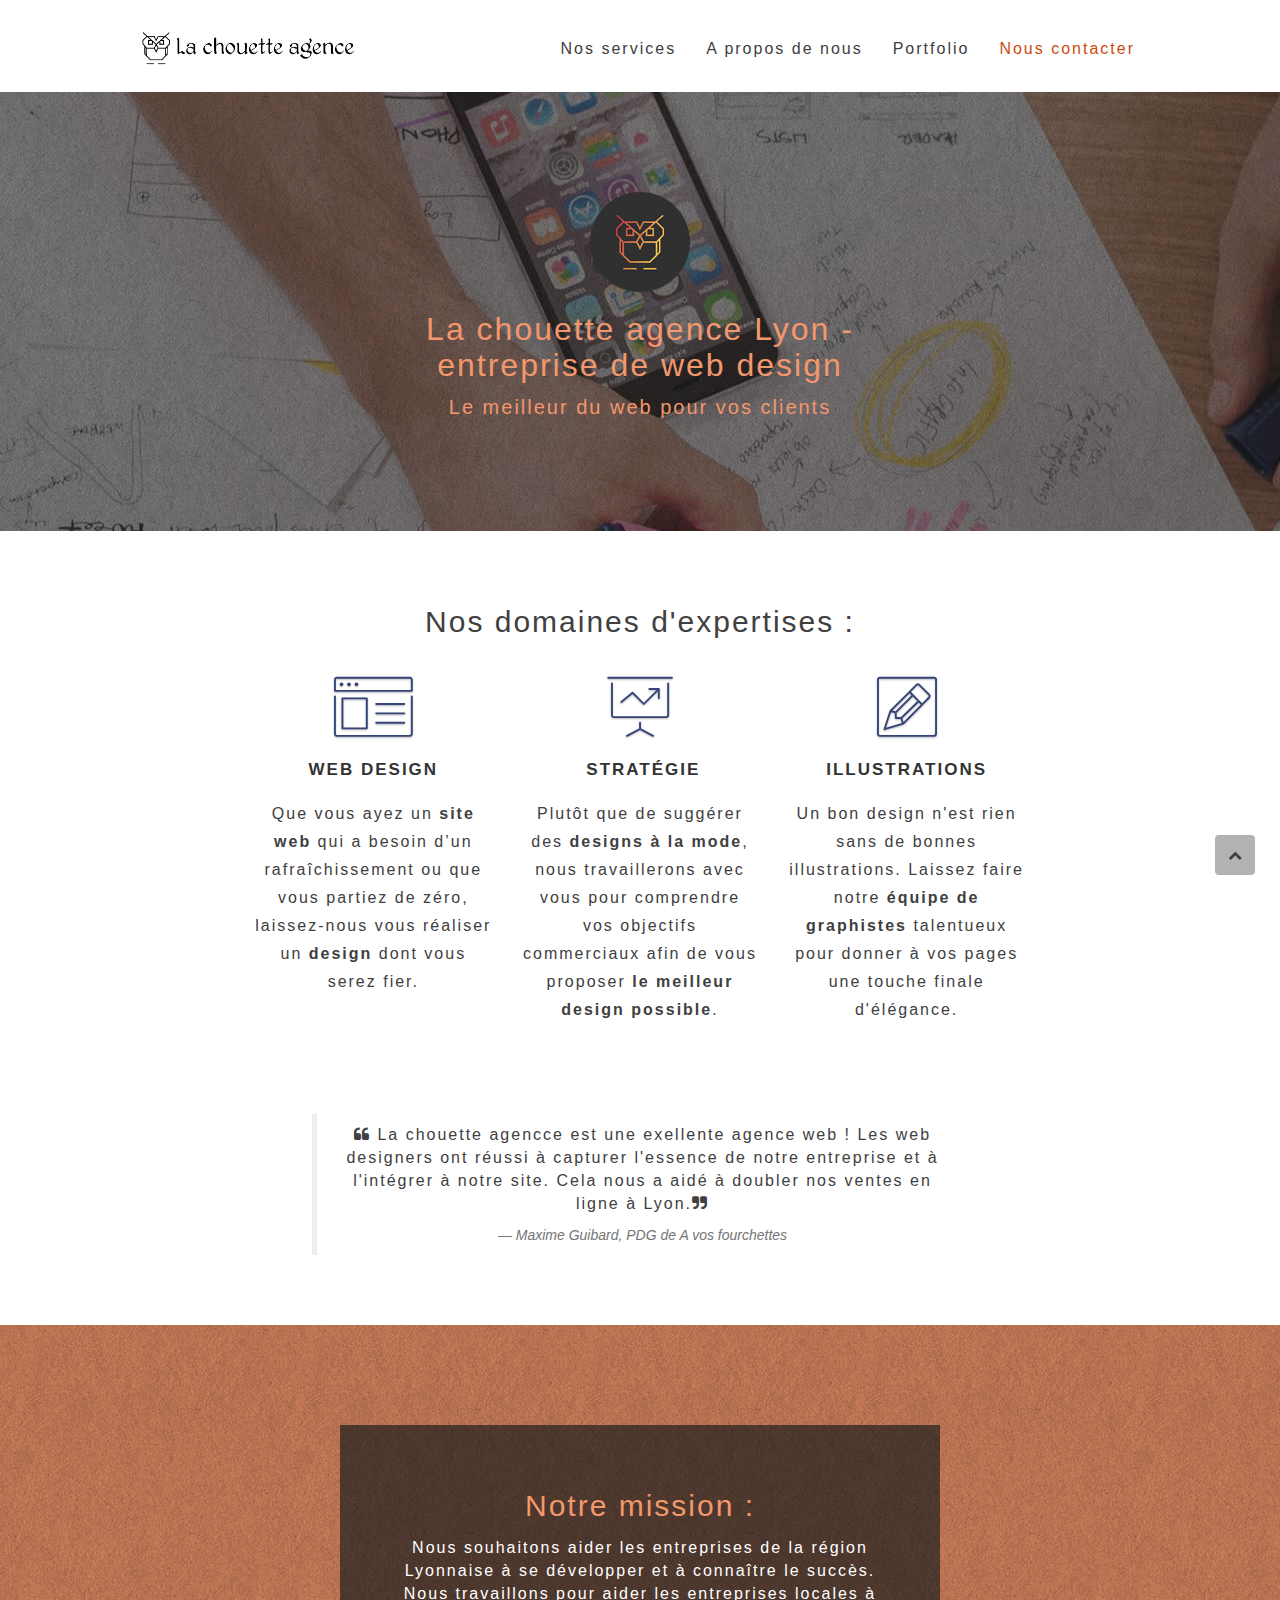
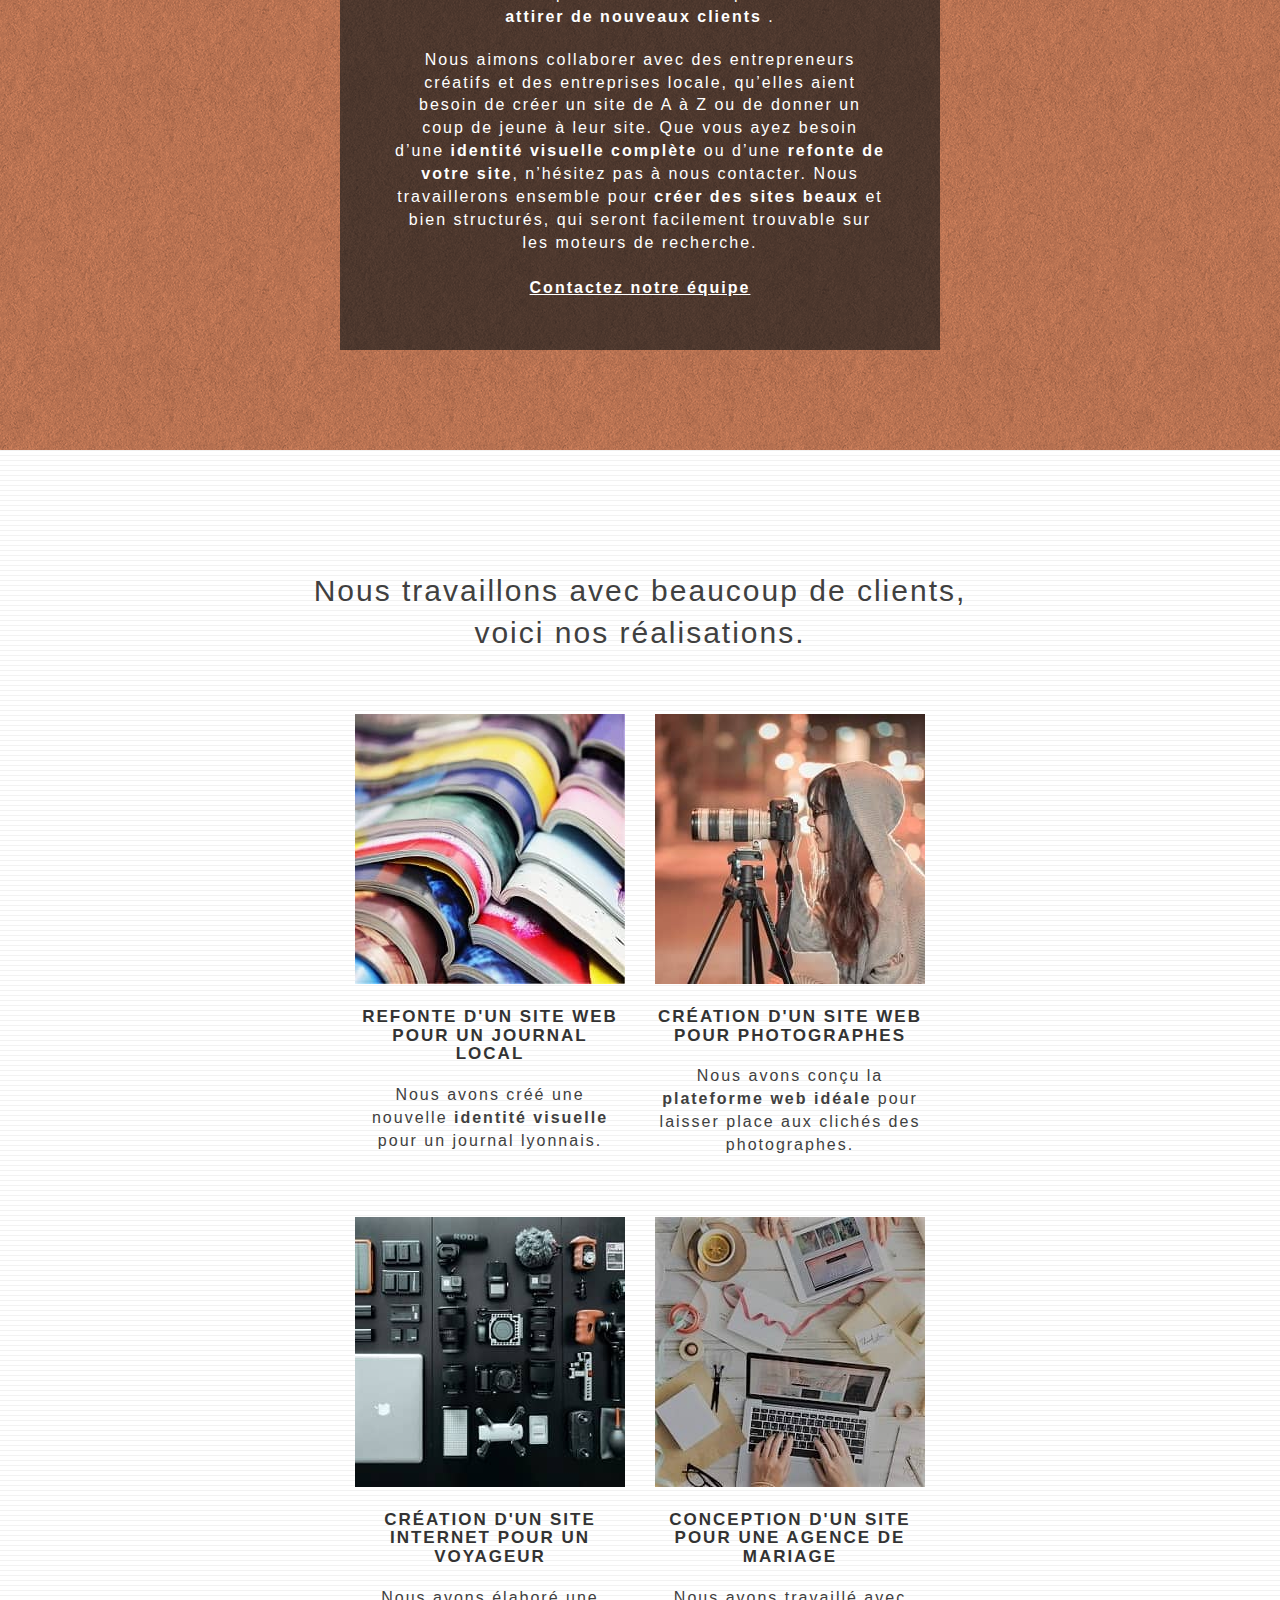
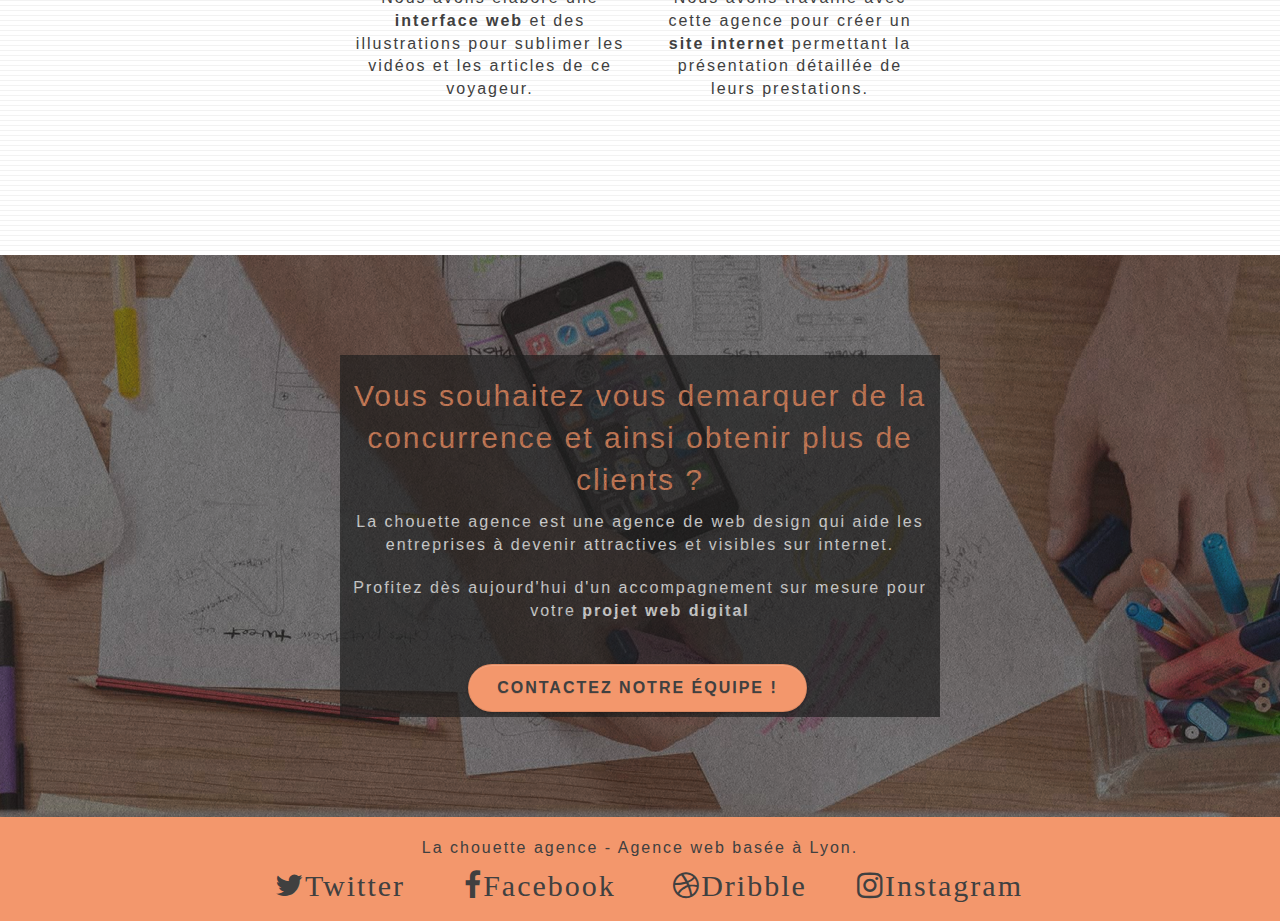
<file: index.html>
<!doctype html>
<html lang="fr-fr">
<head>
	<!-- Analytics -->
		<!-- Global site tag (gtag.js) - Google Analytics -->
	<script async src="https://www.googletagmanager.com/gtag/js?id=UA-176899879-1"></script>
	<script>
	window.dataLayer = window.dataLayer || [];
	function gtag(){dataLayer.push(arguments);}
	gtag('js', new Date());

	gtag('config', 'UA-176899879-1');
	</script>
	<!-- Analytics END -->

	<meta charset="utf-8">
	<meta name="robots" content="index, follow">
	<meta name="description" content="Agence web, spécialisée dans le domaine du digital, la création de site internet et application mobile sur mesure.
	La chouette agence c'est aussi un accompagnement centré sur vos besoins :
	SEO, webmarketing, UI / UX, maintenace de site web et bien d'autres...
	Vous avez une idée? on la réalisera pour vous.
	">
	<meta name="viewport" content="width=device-width, initial-scale=1.0, viewport-fit=cover">
	 <!-- Open Graph / Facebook -->
	 <meta property="og:type" content="website">
	 <meta property="og:url" content="https://dreamswitch.github.io/chouette-agence_tp4/">
	 <meta property="og:title" content="La chouette agence Lyon - Le meilleur du web pour vos clients">
	 <meta property="og:description"
		 content="Agence web, spécialisée dans le domaine du digital, la création de site internet et application mobile sur mesure.
		 La chouette agence c'est aussi un accompagnement centré sur vos besoins :
		 SEO, webmarketing, UI / UX, maintenace de site web et bien d'autres...
		 Vous avez une idée? on la réalisera pour vous.">
	 <meta property="og:image" content="https://dreamswitch.github.io/chouette-agence_tp4/img/logo.png">

	 <!-- Twitter -->
	 <meta property="twitter:card" content="summary_large_image">
	 <meta property="twitter:url" content="https://dreamswitch.github.io/chouette-agence_tp4/">
	 <meta property="twitter:title" content="La chouette agence Lyon - Le meilleur du web pour vos clients">
	 <meta property="twitter:description"
		 content="Agence web, spécialisée dans le domaine du digital, la création de site internet et application mobile sur mesure.
		 La chouette agence c'est aussi un accompagnement centré sur vos besoins :
		 SEO, webmarketing, UI / UX, maintenace de site web et bien d'autres...
		 Vous avez une idée? on la réalisera pour vous.">
	 <meta property="twitter:image"
		 content="https://dreamswitch.github.io/chouette-agence_tp4/img/logo.png">
	
	<link rel="canonical" href="https://dreamswitch.github.io/chouette-agence_tp4/index.html"/>
	<link rel="shortcut icon" type="image/png" href="favicon.jpg">
	<link rel="stylesheet" type="text/css" href="./css/bootstrap.min.css">
	<link rel="stylesheet" type="text/css" href="style.min.css">
	<link rel="stylesheet" type="text/css" href="./css/font-awesome.min.css">
	<link rel="stylesheet" type="text/css" href="./css/et-line.min.css">
	<link rel="preload" href="./css/font-awesome.min.css" as="style">
	<link rel="preload" href="./css/et-line.min.css" as="style">
	
	<script src="./js/jquery-2.1.0.js" defer></script>
	<script src="./js/bootstrap.min.js" defer></script>
	<script src="./js/blocs.js" defer></script>
	<script src="./js/jquery.touchSwipe.js" defer></script>
	<script src="./js/gmaps.js" async></script>

	<title>La chouette agence Lyon - Entreprise de web design</title>
	
	<script type="application/ld+json">
		{
			"@context": "http://schema.org",
			"@type": "LocalBusiness",
			"name": "La chouette agence",
			"description": "Agence digitale web design",
			"slogan": "vivez le web autrement",
			"openingHours": "Mo-Fr 9:00-18:30",
			"telephone": "+33235784589",
			"email": "contact@chouette-agence.com",
			"address": {
				"@type": "PostalAddress",
				"addressLocality": "Lyon",
				"postalCode": "69001",
				"streetAddress": "2 place Sathonay"
			},
			"geo": {
				"@type": "GeoCoordinates",
				"latitude": 45.769621,
				"longitude": 4.830189
			  },
			"image": "https://dreamswitch.github.io/chouette-agence_tp4/img/logo.png",
			"review": [
				{
					"@type": "Review",
					"author": "Maxime Guibard",
					"datePublished": "2020-06-26",
					"description": "La chouette agence est une excellente agence web ! Les web designers ont réussi à capturer l'essence de notre entreprise et à l'intégrer à notre site. Cela nous a aidé à doubler nos ventes en ligne à Lyon.",
					"name": "A vos fourchettes"
				}
			]
		}
	</script>
</head>
<body>
	<!-- Principal conteneur -->
	<main class="page-container">
			
		<!-- bloc-0 -->
		<header class="bloc bgc-white l-bloc " id="bloc-0">
			<div class="container bloc-sm">

				<nav class="navbar row">
					<div class="navbar-header">
						<a class="navbar-brand" aria-label="Revenir à l'accueil" href="index.html" title="Revenir à l'accueil"><img src="img/la-chouette-agence.png" alt="logo de l'entreprise la chouette agence" height="40" /></a>
						<button id="nav-toggle" type="button" class="ui-navbar-toggle navbar-toggle" data-toggle="collapse" data-target=".navbar-1">
							<span class="sr-only">Toggle navigation</span><span class="icon-bar"></span><span class="icon-bar"></span><span class="icon-bar"></span>
						</button>
					</div>
					<div class="collapse navbar-collapse navbar-1 special-dropdown-nav">
						<ul class="site-navigation nav navbar-nav">
							<li class="navbar-link">
								<a href="#bloc-2-services">Nos services</a>
							</li>
							<li class="navbar-link">
								<a href="#bloc-3-what-i-do">A propos de nous</a>
							</li>
							<li class="navbar-link">
								<a href="#bloc-4-portfolio">Portfolio</a>
							</li>
							<li class="navbar-link navbar-link--color">
								<a href="nous-contacter.html" title="lien vers la page de contact" aria-label="Accéder au formulaire de contact">Nous contacter</a>
							</li>
						</ul>
					</div>
				</nav>
			</div>
		</header>
		<!-- bloc-0 END -->

		<!-- bloc-1-presentation -->
		<section class="bloc bgc-dark-slate-blue bg-banniere bg-t-edge bloc-bg-texture texture-paper b-parallax" id="bloc-1-hero">
			<div class="container bloc-lg">
				<div class="row tight-width-whitespace">
					<div class="col-sm-12">
						<img src="img/logo.png" class="center-block image-resize-mode" width="100" alt="logo de la chouette agence, représentant une chouette" />
						<h1 class="text-center hero-bloc-text tc--main-color ">
							La chouette agence Lyon - entreprise de web design
						</h1>
						<p class="text-center hero-bloc-text tc--main-color">Le meilleur du web pour vos clients</p>
					</div>
				</div>
			</div>
		</section>
		<!-- bloc-1-presentation END -->

		<!-- bloc-2-services -->
		<section class="bloc bgc-white l-bloc" id="bloc-2-services">
			<div class="container bloc-md">
				<div class="row">
					<div class="col-sm-12 text-center">
						<h2 class="text-center">
							Nos domaines d'expertises :
						</h2>
					</div>
				</div>
				<div class="row voffset-lg med-width-whitespace">
					<div class="col-sm-4">
						<div class="text-center">
							<span class="et-icon-browser sm-shadow icon-dark-slate-blue icons icon-lg"></span>
						</div>
						<h3 class="mg-md text-center">
							Web design
						</h3>
						<p class="text-center ">
							Que vous ayez un <strong>site web</strong> qui a besoin d&rsquo;un rafraîchissement ou que vous partiez de zéro, laissez-nous vous réaliser un <strong>design</strong> dont vous serez fier.
						</p>
					</div>
					<div class="col-sm-4">
						<div class="text-center">
							<span class="et-icon-presentation sm-shadow icon-dark-slate-blue icons icon-lg"></span>
						</div>
						<h3 class="mg-md text-center">
							&nbsp;Stratégie
						</h3>
						<p class="text-center ">
							Plutôt que de suggérer des <strong>designs à la mode</strong>, nous travaillerons avec vous pour comprendre vos objectifs commerciaux afin de vous proposer <strong>le meilleur design possible</strong>.<br>
						</p>
					</div>
					<div class="col-sm-4">
						<div class="text-center">
							<span class="et-icon-edit sm-shadow icon-dark-slate-blue icons icon-lg"></span>
						</div>
						<h3 class="mg-md text-center">
							Illustrations
						</h3>
						<p class="text-center">
							Un bon design n'est rien sans de bonnes illustrations. Laissez faire notre <strong>équipe de graphistes</strong> talentueux pour donner à vos pages une touche finale d'élégance.
						</p>
					</div>
				</div>
				<div class="row voffset-lg voffset">
					<div class="col-xs-12 col-md-8 col-md-offset-2 text-center">
						<blockquote class="citation">
							<p class="text-center"><span class="fa fas fa-quote-left"></span> La chouette agencce est une exellente agence web ! Les web designers ont réussi à capturer l'essence de notre entreprise et à l'intégrer à notre site. Cela nous a aidé à doubler nos ventes en ligne à Lyon.<span class="fa fas fa-quote-right"></span></p>
							<footer><cite class="citation-author">Maxime Guibard, PDG de A vos fourchettes</cite></footer>
						</blockquote>				
					</div>
				</div>
			</div>
		</section>
		<!-- bloc-2-services END -->

		<!-- bloc-3-what-i-do -->
		<section class="bloc tc--main-color bgc-atomic-tangerine bg-presentation bloc-bg-texture texture-paper b-parallax" id="bloc-3-what-i-do">
			<div class="container bloc-lg">
				<div class="row tight-width-whitespace black-background">
					<div class="col-sm-12">
						<h2 class="text-center tc--main-color">
							Notre mission :
						</h2>
						<p class="mg-md text-center white">
							Nous souhaitons aider les entreprises de la région Lyonnaise à se développer et à connaître le succès. Nous travaillons pour aider les entreprises locales à <strong>attirer de nouveaux clients</strong> .<br>
						</p>
						<p class="text-center white">
							Nous aimons collaborer avec des entrepreneurs créatifs et des entreprises locale, qu’elles aient besoin de créer un site de A à Z ou de donner un coup de jeune à leur site. Que vous ayez besoin d’une <strong>identité visuelle complète</strong> ou d’une <strong>refonte de votre site</strong>, n’hésitez pas à nous contacter. Nous travaillerons ensemble pour <strong>créer des sites beaux</strong> et bien structurés, qui seront facilement trouvable sur les moteurs de recherche. <br><br><a class="ltc-white bold-link" href="nous-contacter.html" rel="nofollow" aria-label="Accéder au formulaire de contact">Contactez notre équipe</a><br>
						</p>
					</div>
				</div>
			</div>
		</section>
		<!-- bloc-3-what-i-do END -->

		<!-- bloc-4-portfolio -->
		<section class="bloc bgc-white bg-lines-h2-bg bg-repeat l-bloc" id="bloc-4-portfolio">
			<div class="container bloc-lg">
				<div class="row">
					<div class="col-sm-12 text-center">
						<h2 class="text-center">
							Nous travaillons avec beaucoup de clients,<br>
							voici nos réalisations.
						</h2>
					</div>
				</div>
				<div class="row tight-width-whitespace portfolio-row">
					<div class="col-sm-6">
						<a  title="appuyer pour voir l'image en grand" href="#" data-lightbox="img/Big/photo-de-magazines.jpg" data-gallery-id="gallery-1" data-caption="Refonte d'un site web pour un journal local" data-frame="snapshot-lb"><img src="img/photo-de-magazines.jpg" alt="photo de magazines multicolors" class="img-responsive portfolio-thumb center-block bg-focus--color" /></a>
						<h3 class="mg-md text-center">
							Refonte d'un site web pour un journal local
						</h3>
						<p class="text-center">
							Nous avons créé une nouvelle <strong>identité visuelle</strong> pour un journal lyonnais.
						</p>
					</div>
					<div class="col-sm-6">
						<a  title="appuyer pour voir l'image en grand" href="#" data-lightbox="img/Big/photo-de-photographe.jpg" data-gallery-id="gallery-1" data-caption="Création d'un site web pour photographes" data-frame="snapshot-lb"><img src="img/photo-de-photographe.jpg" class="img-responsive portfolio-thumb center-block" alt="photo d'une photographe en séance de shooting"/></a>
						<h3 class="mg-md text-center">
							Création d'un site web pour photographes
						</h3>
						<p class="text-center">
							Nous avons conçu la <strong>plateforme web idéale</strong> pour laisser place aux clichés des photographes.
						</p>
					</div>
				</div>
				<div class="row tight-width-whitespace portfolio-row">
					<div class="col-sm-6">
						<a title="appuyer pour voir l'image en grand" href="#" data-lightbox="img/Big/photo-materiel-eletronique-nomade.jpg" data-gallery-id="gallery-1" data-caption="Création d'un site internet pour un voyageur" data-frame="snapshot-lb"><img src="img/photo-materiel-eletronique-nomade.jpg" class="img-responsive portfolio-thumb center-block" alt="photo d'un kit type de matériel electronique parfait pour les voyages, étalé sur une table"/></a>
						<h3 class="mg-md text-center">
							Création d'un site internet pour un voyageur
						</h3>
						<p class="text-center">
							Nous avons élaboré une <strong>interface web</strong> et des illustrations pour sublimer les vidéos et les articles de ce voyageur.
						</p>
					</div>
					<div class="col-sm-6">
						<a title="appuyer pour voir l'image en grand" href="#" data-lightbox="img/Big/photo-agence-mariage.jpg" data-gallery-id="gallery-1" data-caption="Conception d'un site pour une agence de mariage" data-frame="snapshot-lb"><img src="img/photo-agence-mariage.jpg" class="img-responsive portfolio-thumb center-block" alt="photo de conception de mariage" /></a>
						<h3 class="mg-md text-center">
							Conception d'un site pour une agence de mariage
						</h3>
						<p class="text-center">
							Nous avons travaillé avec cette agence pour créer un <strong>site internet</strong> permettant la présentation détaillée de leurs prestations.
						</p>
					</div>
				</div>
			</div>
		</section>
		<!-- bloc-4-portfolio END -->

		<!-- bloc-5-cta -->
		<section class="bloc bg-banniere bloc-bg-texture texture-paper" id="bloc-5-cta">
			<div class="container bloc-lg ">
				<div class="row bgc-dark-slate-black tight-width-whitespace">
					<h2 class="text-center tc--main-color">
						Vous souhaitez vous demarquer de la concurrence et ainsi obtenir plus de clients ?
					</h2>
					<p class="mg-md text-center white  mh-100">
						La chouette agence est une agence de web design qui aide les entreprises à devenir attractives et visibles sur internet.
					</p>
					<p class="mg-md text-center white mh-100">
						Profitez dès aujourd'hui d'un accompagnement sur mesure pour votre <strong>projet web digital</strong> 
					</p>
					<div class="text-center col-sm-12">
						<a href="nous-contacter.html" rel="nofollow" class="btn btn-atomic-tangerine btn-clean btn-rd btn-lg cta-hero" aria-label="Accéder au formulaire de contact">Contactez notre équipe !</a>
					</div>
				</div>
			</div>
		</section>
		<!-- bloc-5-cta END -->

		<!-- Footer - bloc-8 -->
		<footer class="bloc bgc-atomic-tangerine" id="bloc-8">
			<div class="container bloc-sm">
				<div class="row">
					<div class="col-sm-12">
						<p class="text-center black">
							La chouette agence - Agence web basée à Lyon.<br>
						</p>
						<div class="row row-no-gutters social">
							<div class="col-sm-3">
								<div class="text-center">
									<a class="social on-focus" href="index.html" aria-label="La chouette agence sur twitter" title="Nous suivre sur twitter"><span class="fa fa-twitter icon-md">Twitter</span></a>
								</div>
							</div>
							<div class="col-sm-3">
								<div class="text-center">
									<a class="social on-focus" aria-label="La chouette agence sur facebook" title="Nous suivre sur facebook" href="index.html"><span class="fa fa-facebook icon-md">Facebook</span></a>
								</div>
							</div>
							<div class="col-sm-3">
								<div class="text-center">
									<a class="social on-focus" aria-label="La chouette agence sur dribbble" title="Nous suivre sur dribble" href="index.html"><span class="fa fa-dribbble icon-md">Dribble</span></a>
								</div>
							</div>
							<div class="col-sm-3">
								<div class="text-center">
									<a class="social on-focus" aria-label="La chouette agence sur instagram" title="Nous suivre sur instagram" href="index.html"><span class="fa fa-instagram icon-md">Instagram</span></a>
								</div>
							</div>
						</div>
					</div>
				</div>
			</div>
		</footer>
		<!-- Footer - bloc-8 END -->
		<!-- ScrollToTop Button -->
		<div title="cliquer pour revenir en haut de la page" class="bloc-button btn btn-d scrollToTop" onclick="scrollToTarget('1')"><span class="fa fa-chevron-up"></span></div>
		<!-- ScrollToTop Button END-->

	</main>
		<!-- Principal conteneur END -->
			

</body>
</html>
</file>
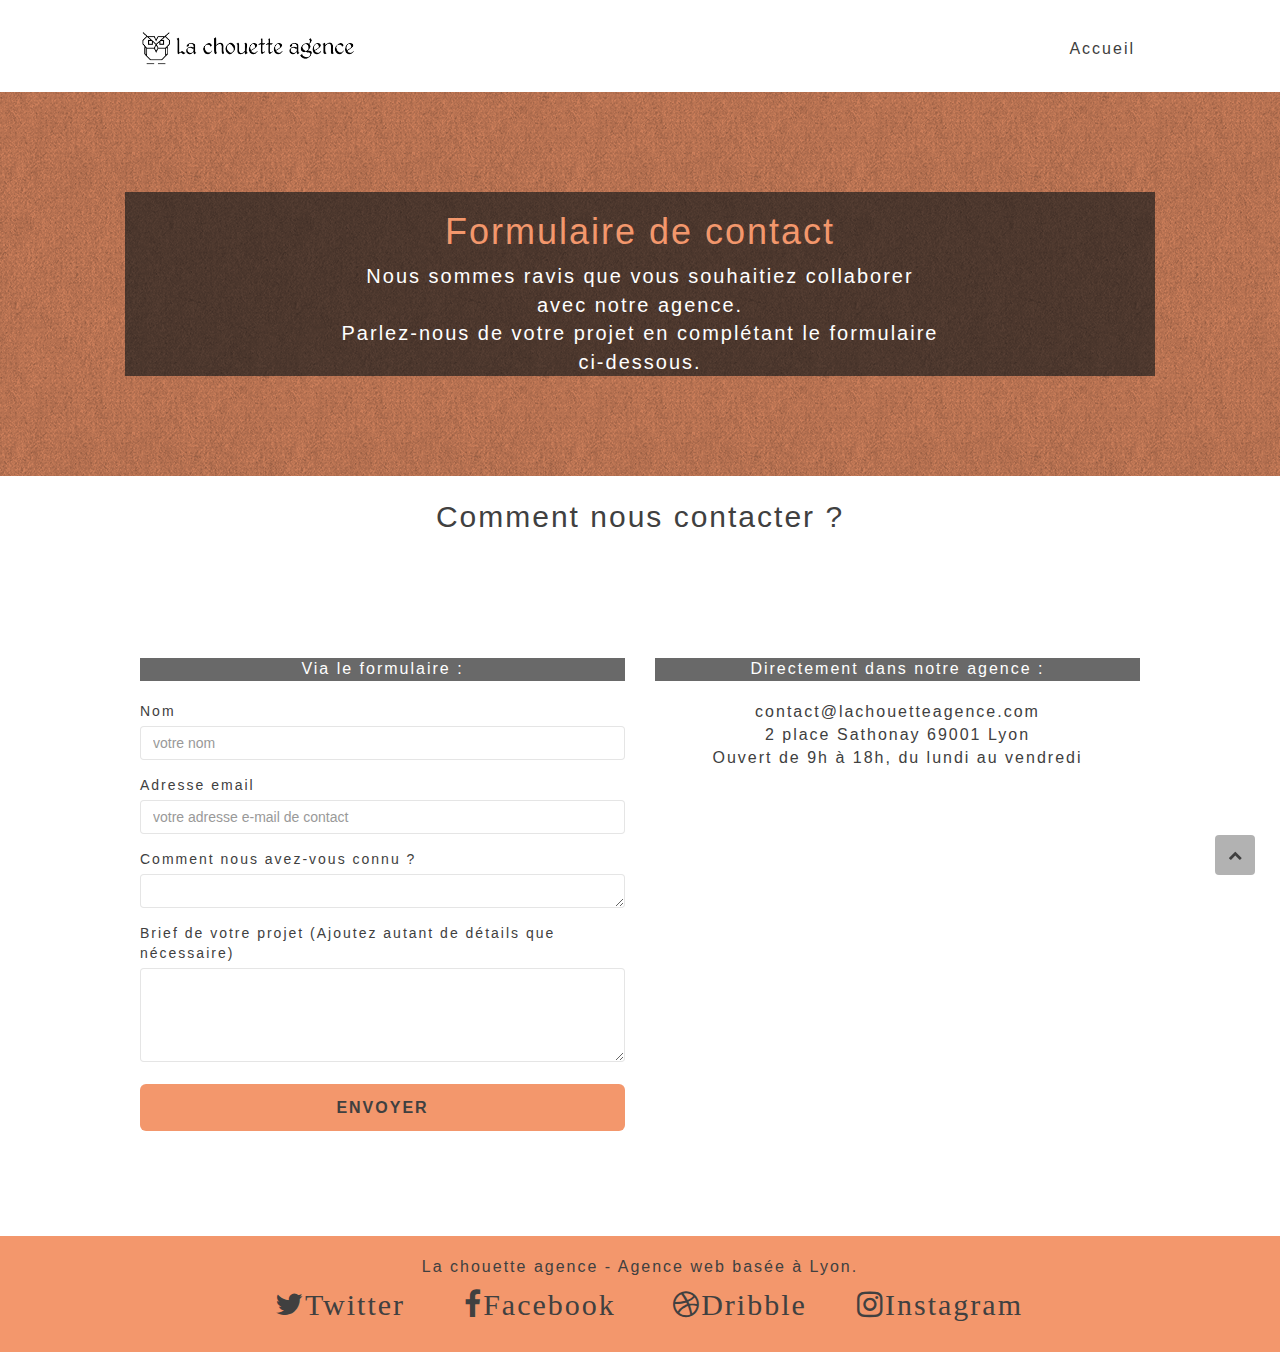
<file: formulaire-de-contact.html>
<!doctype html>
<html lang="fr">
<head>
	<meta charset="utf-8">
	<meta name="robots" content="index, follow">
    <meta name="description" content="bienvenue sur le formulaire de contact de la chouette agence, que vous ayez un projet ou une question ? Nous sommes à votre disposition !">
    <meta name="viewport" content="width=device-width, initial-scale=1.0, viewport-fit=cover">
    <link rel="shortcut icon" type="image/png" href="favicon.jpg">
    
	<link rel="stylesheet" type="text/css" href="./css/bootstrap.min.css">
	<link rel="stylesheet" type="text/css" href="style.min.css">
	<link rel="stylesheet" type="text/css" href="./css/font-awesome.min.css">
	<link rel="stylesheet" type="text/css" href="./css/et-line.min.css">
	
	<script src="./js/jquery-2.1.0.js" defer></script>
	<script src="./js/bootstrap.min.js" defer></script>
	<script src="./js/blocs.js" defer></script>
	<script src="./js/jquery.touchSwipe.js" defer></script>
	<script src="./js/formHandler.js" defer></script>
    <title>La chouette agence, formulaire de contact</title>

    
<!-- Analytics -->
 
<!-- Analytics END -->
    
</head>
	<body>
	<!-- Principal conteneur -->
		<main class="page-container">
			
			<!-- bloc-0 -->
			<header class="bloc bgc-white l-bloc " id="bloc-0">
				<div class="container bloc-sm">
					<nav class="navbar row">
						<div class="navbar-header">
							<a class="navbar-brand" href="index.html"><img src="img/la-chouette-agence.png" alt="logo de l'entreprise la chouette agence" height="40" /></a>
							<!--menu hamburger under 768px-->
							<button id="nav-toggle" type="button" class="ui-navbar-toggle navbar-toggle" data-toggle="collapse" data-target=".navbar-1">
								<span class="sr-only">Toggle navigation</span><span class="icon-bar"></span><span class="icon-bar"></span><span class="icon-bar"></span>
							</button>
						</div>
						<div class="collapse navbar-collapse navbar-1 special-dropdown-nav">
							<ul class="site-navigation nav navbar-nav">
								<li class="navbar-link">
									<a href="index.html">Accueil</a>
								</li>
							</ul>
						</div>
					</nav>
				</div>
			</header>
			<!-- bloc-0 END -->

			<!-- bloc-1 -->
			<section class="bloc bg-dots-bg bg-repeat bgc-atomic-tangerine d-bloc bloc-bg-texture texture-paper" id="bloc-6">
				<div class="container bloc-lg">
					<div class="row bgc-dark-slate-black">
						<div class="col-sm-12">
							<h1 class="text-center tc--main-color">
								Formulaire de contact
							</h1>
							<p class="text-center mg-lg white tight-width-whitespace hero-bloc-text">
								Nous sommes ravis que vous souhaitiez collaborer avec notre agence.<br>
								Parlez-nous de votre projet en complétant le formulaire ci-dessous.
							</p>
						</div>
					</div>
				</div>
			</section>
			<!-- bloc-1 END -->

			<!-- bloc-2 -->
			<section class="bloc bgc-white l-bloc" id="bloc-7">
				<h2 class="text-center">Comment nous contacter ?</h2>
				
				<div class="container bloc-lg">
					<div class="row">
						<div class="col-sm-6">
							<p class="text-center bgc-dark-slate-black white mg-md">Via le formulaire :</p>
							<form id="form_1" method="POST" name="myemailform" action="includes/form_1.php" >
								<div class="form-group">
									<label for="name">
										Nom
									</label>
									<input placeholder="votre nom" id="name" class="form-control" required />
								</div>
								<div class="form-group">
									<label for="email">
										Adresse email
									</label>
									<input placeholder="votre adresse e-mail de contact" id="email" class="form-control" type="email" required />
								</div>
								<div class="form-group">
									<label for="know">
										Comment nous avez-vous connu ?
									</label>
									<textarea id="know" class="form-control" rows="1" cols="50" required></textarea>
								</div>
								<div class="form-group">
									<label for="message">
										Brief de votre projet (Ajoutez autant de détails que nécessaire)<br>
									</label><textarea id="message" class="form-control" rows="4" cols="50" required></textarea>
								</div> 
								<button class="bloc-button btn btn-lg btn-block cta-hero btn-atomic-tangerine" type="submit">
									Envoyer
								</button>
							</form>
						</div>
						<div class="col-sm-6">
							<p class="text-center bgc-dark-slate-black white mg-md">Directement dans notre agence :</p>
							<p class="text-center">
								<a href="mailto:contact@lachouetteagence.com">contact@lachouetteagence.com</a><br>2 place Sathonay 69001 Lyon<br>Ouvert de 9h à 18h, du lundi au vendredi<br>
							</p>
							<iframe class="center-block" src="https://www.google.com/maps/embed?pb=!1m18!1m12!1m3!1d2783.0831373652118!2d4.827978616080831!3d45.769524079105786!2m3!1f0!2f0!3f0!3m2!1i1024!2i768!4f13.1!3m3!1m2!1s0x47f4eb020f3664e9%3A0x13e3d71752922c1f!2s2%20Place%20Sathonay%2C%2069001%20Lyon!5e0!3m2!1sfr!2sfr!4v1599646910094!5m2!1sfr!2sfr" width="400" height="300" style="border:0;" allowfullscreen="" aria-hidden="false" title="adresse de la chouette agence sur une carte interractive google" aria-label="adresse de la chouette agence sur une carte interractive google" tabindex="0"></iframe>
						</div>
					</div>
				</div>
			</section>
			<!-- bloc-2 END -->

			<!-- Footer - bloc-3 -->
			<footer class="bloc bgc-atomic-tangerine" id="bloc-8">
				<div class="container bloc-sm">
					<div class="row">
						<div class="col-sm-12">
							<p class="text-center black">
								La chouette agence - Agence web basée à Lyon.<br>
							</p>
							<div class="row row-no-gutters social">
								<div class="col-sm-3">
									<p class="text-center">
										<a class="social on-focus" href="index.html" aria-label="La chouette agence sur twitter" title="Nous suivre sur twitter"><span class="fa fa-twitter icon-md">Twitter</span></a>
									</p>
								</div>
								<div class="col-sm-3">
									<p class="text-center">
										<a class="social on-focus" aria-label="La chouette agence sur facebook" title="Nous suivre sur facebook" href="index.html"><span class="fa fa-facebook icon-md">Facebook</span></a>
									</p>
								</div>
								<div class="col-sm-3">
									<p class="text-center">
										<a class="social on-focus" aria-label="La chouette agence sur dribbble" title="Nous suivre sur dribble" href="index.html"><span class="fa fa-dribbble icon-md">Dribble</span></a>
									</p>
								</div>
								<div class="col-sm-3">
									<p class="text-center">
										<a class="social on-focus" aria-label="La chouette agence sur instagram" title="Nous suivre sur instagram" href="index.html"><span class="fa fa-instagram icon-md">Instagram</span></a>
									</p>
								</div>
							</div>
						</div>
					</div>
				</div>
			</footer>
			<!-- Footer - bloc-3 END -->

			<!-- ScrollToTop Button -->
			<div title="cliquer pour revenir en haut de la page" class="bloc-button btn btn-d scrollToTop" onclick="scrollToTarget('1')"><span class="fa fa-chevron-up"></span></div>
			<!-- ScrollToTop Button END-->


		</main>
		<!-- Principal conteneur END -->
		

	</body>
</html>
</file>
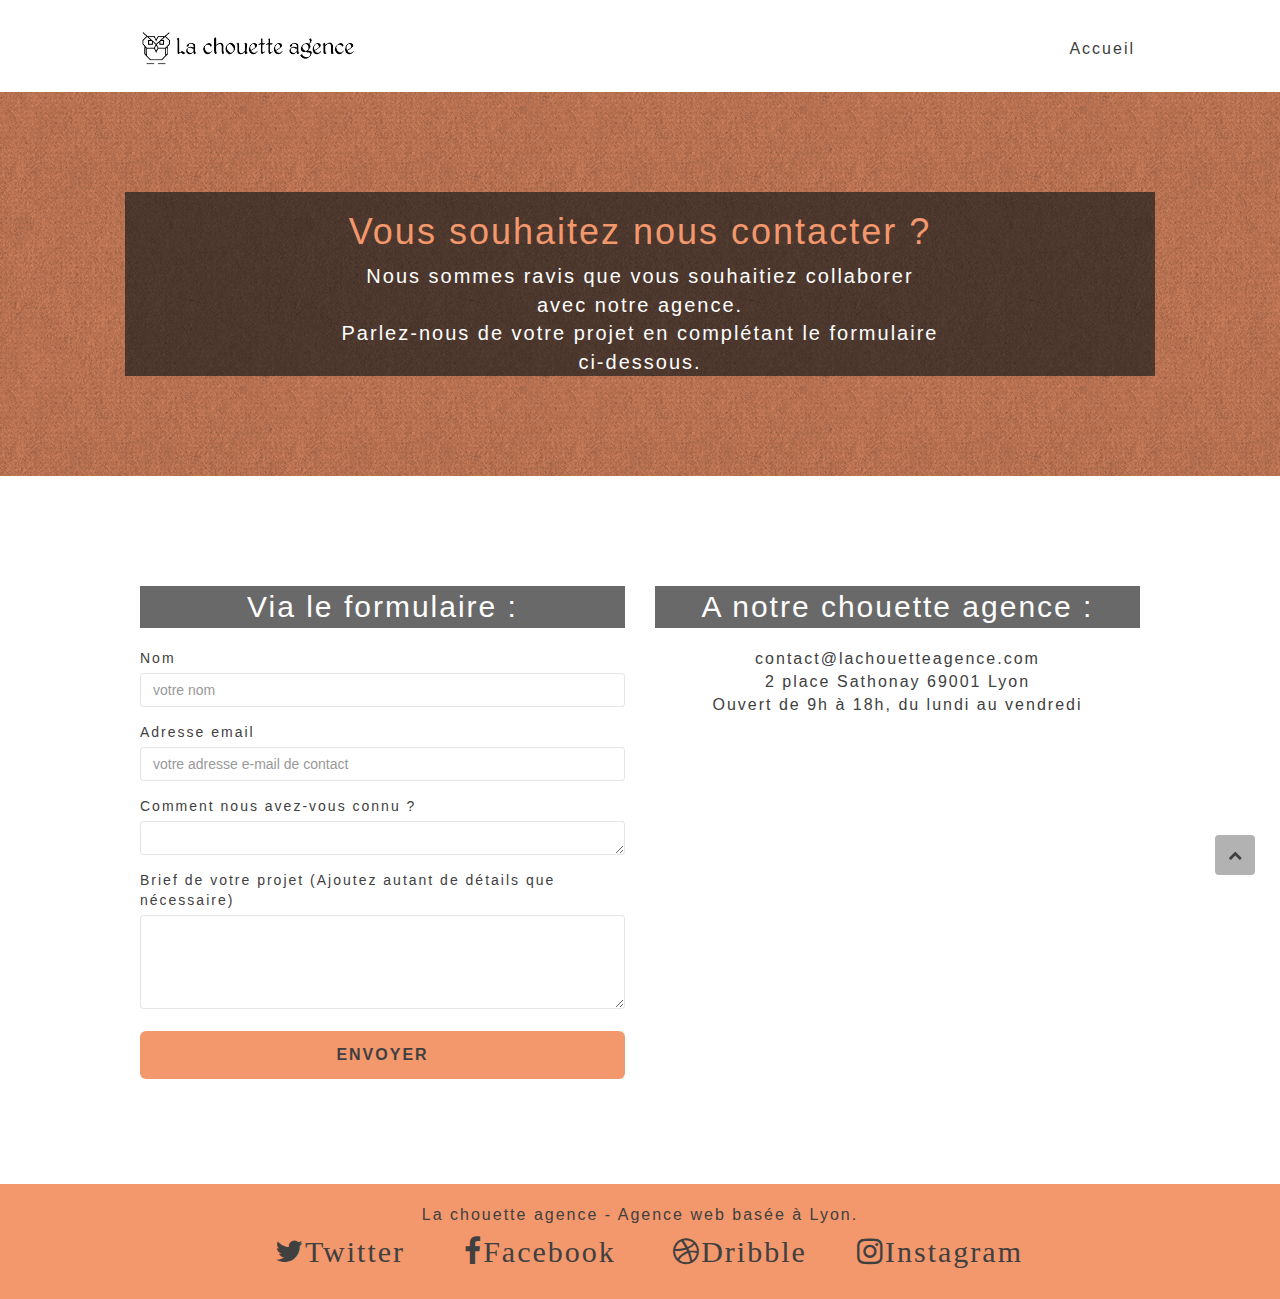
<file: nous-contacter.html>
<!doctype html>
<html lang="fr">
<head>
	<meta charset="utf-8">
	<meta name="robots" content="index, follow">
    <meta name="description" content="bienvenue sur la partie contact de la chouette agence, que vous ayez un projet ou une question ? Nous sommes à votre disposition !">
    <meta name="viewport" content="width=device-width, initial-scale=1.0, viewport-fit=cover">
    <link rel="shortcut icon" type="image/png" href="favicon.jpg">
    
	<link rel="stylesheet" type="text/css" href="./css/bootstrap.min.css">
	<link rel="stylesheet" type="text/css" href="style.min.css">
	<link rel="stylesheet" type="text/css" href="./css/font-awesome.min.css">
	<link rel="stylesheet" type="text/css" href="./css/et-line.min.css">
	
	<script src="./js/jquery-2.1.0.js" defer></script>
	<script src="./js/bootstrap.min.js" defer></script>
	<script src="./js/blocs.js" defer></script>
	<script src="./js/jquery.touchSwipe.js" defer></script>
	<script src="./js/formHandler.js" defer></script>
    <title>La chouette agence, nous contacter</title>

	<script type="application/ld+json">
		{
			"@context": "http://schema.org",
			"@type": "LocalBusiness",
			"name": "La chouette agence",
			"description": "Agence digitale web design",
			"slogan": "vivez le web autrement",
			"openingHours": "Mo-Fr 9:00-18:30",
			"telephone": "+33235784589",
			"email": "contact@chouette-agence.com",
			"address": {
				"@type": "PostalAddress",
				"addressLocality": "Lyon",
				"postalCode": "69001",
				"streetAddress": "2 place Sathonay"
			},
			"geo": {
				"@type": "GeoCoordinates",
				"latitude": 45.769621,
				"longitude": 4.830189
			  },
			"image": "https://dreamswitch.github.io/chouette-agence_tp4/img/logo.png",
			"review": [
				{
					"@type": "Review",
					"author": "Maxime Guibard",
					"datePublished": "2020-06-26",
					"description": "La chouette agence est une excellente agence web ! Les web designers ont réussi à capturer l'essence de notre entreprise et à l'intégrer à notre site. Cela nous a aidé à doubler nos ventes en ligne à Lyon.",
					"name": "A vos fourchettes"
				}
			]
		}
	</script>

    
<!-- Analytics -->
 
<!-- Analytics END -->
    
</head>
	<body>
	<!-- Principal conteneur -->
		<main class="page-container">
			
			<!-- bloc-0 -->
			<header class="bloc bgc-white l-bloc " id="bloc-0">
				<div class="container bloc-sm">
					<nav class="navbar row">
						<div class="navbar-header">
							<a class="navbar-brand" href="index.html"><img src="img/la-chouette-agence.png" alt="logo de l'entreprise la chouette agence" height="40" /></a>
							<!--menu hamburger under 768px-->
							<button id="nav-toggle" type="button" class="ui-navbar-toggle navbar-toggle" data-toggle="collapse" data-target=".navbar-1">
								<span class="sr-only">Toggle navigation</span><span class="icon-bar"></span><span class="icon-bar"></span><span class="icon-bar"></span>
							</button>
						</div>
						<div class="collapse navbar-collapse navbar-1 special-dropdown-nav">
							<ul class="site-navigation nav navbar-nav">
								<li class="navbar-link">
									<a href="index.html">Accueil</a>
								</li>
							</ul>
						</div>
					</nav>
				</div>
			</header>
			<!-- bloc-0 END -->

			<!-- bloc-1 -->
			<section class="bloc bg-dots-bg bg-repeat bgc-atomic-tangerine d-bloc bloc-bg-texture texture-paper" id="bloc-6">
				<div class="container bloc-lg">
					<div class="row bgc-dark-slate-black">
						<div class="col-sm-12">
							<h1 class="text-center tc--main-color">
								Vous souhaitez nous contacter ?
							</h1>
							<p class="text-center mg-lg white tight-width-whitespace hero-bloc-text">
								Nous sommes ravis que vous souhaitiez collaborer avec notre agence.<br>
								Parlez-nous de votre projet en complétant le formulaire ci-dessous.
							</p>
						</div>
					</div>
				</div>
			</section>
			<!-- bloc-1 END -->

			<!-- bloc-2 -->
			<div class="bloc bgc-white l-bloc" id="bloc-7">
				<div class="container bloc-lg">
					<div class="row">
						<section class="col-sm-6">
							<h2 class="text-center bgc-dark-slate-black white mg-md">Via le formulaire :</h2>
							<form id="form_1" method="POST" name="myemailform" action="includes/form_1.php" >
								<div class="form-group">
									<label for="name">
										Nom
									</label>
									<input placeholder="votre nom" id="name" class="form-control" required />
								</div>
								<div class="form-group">
									<label for="email">
										Adresse email
									</label>
									<input placeholder="votre adresse e-mail de contact" id="email" class="form-control" type="email" required />
								</div>
								<div class="form-group">
									<label for="know">
										Comment nous avez-vous connu ?
									</label>
									<textarea id="know" class="form-control" rows="1" cols="50" required></textarea>
								</div>
								<div class="form-group">
									<label for="message">
										Brief de votre projet (Ajoutez autant de détails que nécessaire)<br>
									</label><textarea id="message" class="form-control" rows="4" cols="50" required></textarea>
								</div> 
								<button class="bloc-button btn btn-lg btn-block cta-hero btn-atomic-tangerine" type="submit">
									Envoyer
								</button>
							</form>
						</section>
						<section class="col-sm-6">
							<h2 class="text-center bgc-dark-slate-black white mg-md">A notre chouette agence :</h2>
							<p class="text-center">
								<a href="mailto:contact@lachouetteagence.com">contact@lachouetteagence.com</a><br>2 place Sathonay 69001 Lyon<br>Ouvert de 9h à 18h, du lundi au vendredi<br>
							</p>
							<iframe class="center-block" src="https://www.google.com/maps/embed?pb=!1m18!1m12!1m3!1d2783.0831373652118!2d4.827978616080831!3d45.769524079105786!2m3!1f0!2f0!3f0!3m2!1i1024!2i768!4f13.1!3m3!1m2!1s0x47f4eb020f3664e9%3A0x13e3d71752922c1f!2s2%20Place%20Sathonay%2C%2069001%20Lyon!5e0!3m2!1sfr!2sfr!4v1599646910094!5m2!1sfr!2sfr" width="400" height="300" style="border:0;" allowfullscreen="" aria-hidden="false" title="adresse de la chouette agence sur une carte interractive google" aria-label="adresse de la chouette agence sur une carte interractive google" tabindex="0"></iframe>
						</section>
					</div>
				</div>
			</div>
			<!-- bloc-2 END -->

			<!-- Footer - bloc-3 -->
			<footer class="bloc bgc-atomic-tangerine" id="bloc-8">
				<div class="container bloc-sm">
					<div class="row">
						<div class="col-sm-12">
							<p class="text-center black">
								La chouette agence - Agence web basée à Lyon.<br>
							</p>
							<div class="row row-no-gutters social">
								<div class="col-sm-3">
									<p class="text-center">
										<a class="social on-focus" href="index.html" aria-label="La chouette agence sur twitter" title="Nous suivre sur twitter"><span class="fa fa-twitter icon-md">Twitter</span></a>
									</p>
								</div>
								<div class="col-sm-3">
									<p class="text-center">
										<a class="social on-focus" aria-label="La chouette agence sur facebook" title="Nous suivre sur facebook" href="index.html"><span class="fa fa-facebook icon-md">Facebook</span></a>
									</p>
								</div>
								<div class="col-sm-3">
									<p class="text-center">
										<a class="social on-focus" aria-label="La chouette agence sur dribbble" title="Nous suivre sur dribble" href="index.html"><span class="fa fa-dribbble icon-md">Dribble</span></a>
									</p>
								</div>
								<div class="col-sm-3">
									<p class="text-center">
										<a class="social on-focus" aria-label="La chouette agence sur instagram" title="Nous suivre sur instagram" href="index.html"><span class="fa fa-instagram icon-md">Instagram</span></a>
									</p>
								</div>
							</div>
						</div>
					</div>
				</div>
			</footer>
			<!-- Footer - bloc-3 END -->

			<!-- ScrollToTop Button -->
			<div title="cliquer pour revenir en haut de la page" class="bloc-button btn btn-d scrollToTop" onclick="scrollToTarget('1')"><span class="fa fa-chevron-up"></span></div>
			<!-- ScrollToTop Button END-->


		</main>
		<!-- Principal conteneur END -->
		

	</body>
</html>
</file>
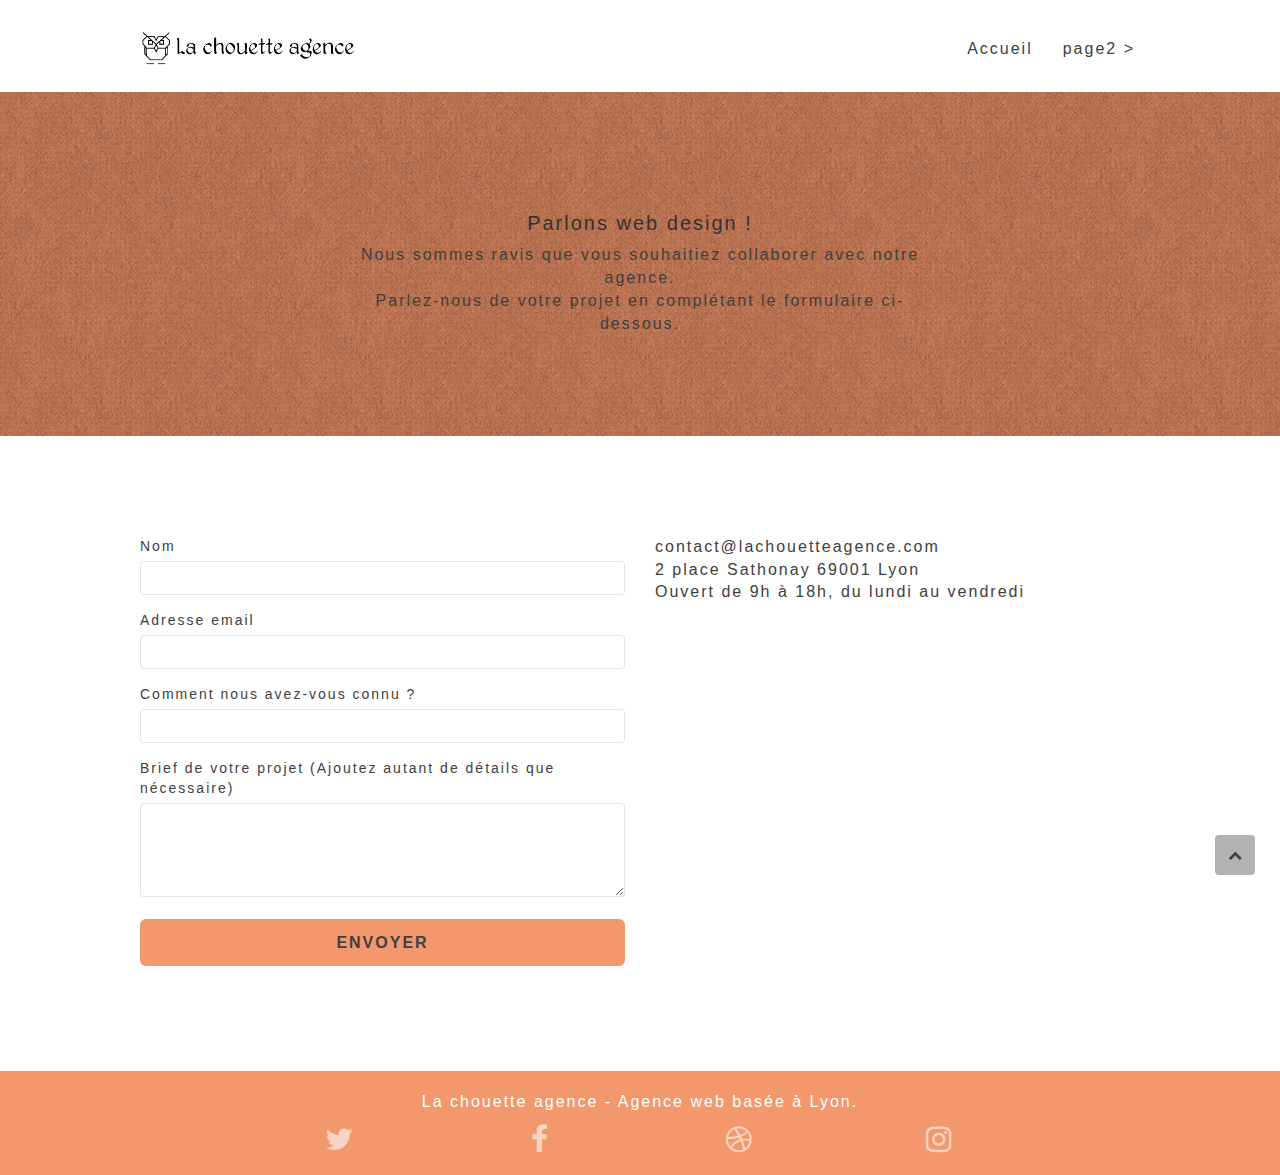
<file: page2.html>
<!doctype html>
<html lang="Default">
<head>
    <meta charset="utf-8">
    <meta name="description" content="">
    <meta name="viewport" content="width=device-width, initial-scale=1.0, viewport-fit=cover">
    <link rel="shortcut icon" type="image/png" href="favicon.jpg">
    
	<link rel="stylesheet" type="text/css" href="./css/bootstrap.css">
	<link rel="stylesheet" type="text/css" href="style.css">
	<link rel="stylesheet" type="text/css" href="./css/font-awesome.css">
	<link rel="stylesheet" type="text/css" href="./css/et-line.css">
	
    
	<script src="./js/jquery-2.1.0.js"></script>
	<script src="./js/bootstrap.js"></script>
	<script src="./js/blocs.js"></script>
	<script src="./js/jqBootstrapValidation.js"></script>
	<script src="./js/formHandler.js"></script>
    <title>page2</title>

    
<!-- Analytics -->
 
<!-- Analytics END -->
    
</head>
<body>
<!-- Principal conteneur -->
<div class="page-container">
    
<!-- bloc-0 -->
<div class="bloc bgc-white l-bloc " id="bloc-0">
	<div class="container bloc-sm">
		<nav class="navbar row">
			<div class="navbar-header">
				<a class="navbar-brand" href="index.html"><img src="img/la-chouette-agence.png" alt="atlanta web design logo" height="40" /></a>
				<button id="nav-toggle" type="button" class="ui-navbar-toggle navbar-toggle" data-toggle="collapse" data-target=".navbar-1">
					<span class="sr-only">Toggle navigation</span><span class="icon-bar"></span><span class="icon-bar"></span><span class="icon-bar"></span>
				</button>
			</div>
			<div class="collapse navbar-collapse navbar-1 special-dropdown-nav">
				<ul class="site-navigation nav navbar-nav">
					<li>
						<a href="index.html">Accueil</a>
					</li>
					<li>
					</li>
					<li>
						<a href="page2.html">page2 &gt;</a>
					</li>
				</ul>
			</div>
		</nav>
	</div>
</div>
<!-- bloc-0 END -->

<!-- bloc-6 -->
<div class="bloc bg-dots-bg bg-repeat bgc-atomic-tangerine d-bloc bloc-bg-texture texture-paper" id="bloc-6">
	<div class="container bloc-lg">
		<div class="row">
			<div class="col-sm-12">
				<h1 class="text-center hero-bloc-text tc-white">
					Parlons web design !
				</h1>
				<p class="text-center mg-lg tc-white tight-width-whitespace">
					Nous sommes ravis que vous souhaitiez collaborer avec notre agence.<br>
					Parlez-nous de votre projet en complétant le formulaire ci-dessous.
				</p>
			</div>
		</div>
	</div>
</div>
<!-- bloc-6 END -->

<!-- bloc-7 -->
<div class="bloc bgc-white l-bloc" id="bloc-7">
	<div class="container bloc-lg">
		<div class="row">
			<div class="col-sm-6">
				<form id="form_1" novalidate success-msg="Your message has been sent." fail-msg="Sorry it seems that our mail server is not responding, Sorry for the inconvenience!">
					<div class="form-group">
						<label>
							Nom
						</label>
						<input id="name" class="form-control" required />
					</div>
					<div class="form-group">
						<label>
							Adresse email
						</label>
						<input id="email" class="form-control" type="email" required />
					</div>
					<div class="form-group">
						<label>
							Comment nous avez-vous connu ?
						</label>
						<input class="form-control" type="email" required id="input_504" />
					</div>
					<div class="form-group">
						<label>
							Brief de votre projet (Ajoutez autant de détails que nécessaire)<br>
						</label><textarea id="message" class="form-control" rows="4" cols="50" required></textarea>
					</div> 
					<button class="bloc-button btn btn-lg btn-block cta-hero btn-atomic-tangerine" type="submit">
						Envoyer
					</button>
				</form>
			</div>
			<div class="col-sm-6">
				<p>
					contact@lachouetteagence.com<br>2 place Sathonay 69001 Lyon<br>Ouvert de 9h à 18h, du lundi au vendredi<br>
				</p>
			</div>
		</div>
	</div>
</div>
<!-- bloc-7 END -->

<!-- ScrollToTop Button -->
<a class="bloc-button btn btn-d scrollToTop" onclick="scrollToTarget('1')"><span class="fa fa-chevron-up"></span></a>
<!-- ScrollToTop Button END-->


<!-- Footer - bloc-8 -->
<div class="bloc bgc-atomic-tangerine d-bloc" id="bloc-8">
	<div class="container bloc-sm">
		<div class="row">
			<div class="col-sm-12">
				<p class="text-center white">
					La chouette agence - Agence web basée à Lyon.<br>
				</p>
				<div class="row row-no-gutters social">
					<div class="col-sm-3">
						<div class="text-center">
							<a class="social" href="index.html"><span class="fa fa-twitter icon-md"></span></a>
						</div>
					</div>
					<div class="col-sm-3">
						<div class="text-center">
							<a class="social" href="index.html"><span class="fa fa-facebook icon-md"></span></a>
						</div>
					</div>
					<div class="col-sm-3">
						<div class="text-center">
							<a class="social" href="index.html"><span class="fa fa-dribbble icon-md"></span></a>
						</div>
					</div>
					<div class="col-sm-3">
						<div class="text-center">
							<a class="social" href="index.html"><span class="fa fa-instagram icon-md"></span></a>
						</div>
					</div>
				</div>
			</div>
		</div>
	</div>
</div>
<!-- Footer - bloc-8 END -->

</div>
<!-- Principal conteneur END -->
    

</body>
</html>
</file>
<file: style.css>
body {
    margin: 0;
    padding: 0;
    background: #FFF;
    overflow-x: hidden;
    -webkit-font-smoothing: antialiased;
    -moz-osx-font-smoothing: grayscale;
}

a,
button {
    transition: all .3s ease-in-out;
    outline: none!important;
}

a:hover {
    text-decoration: none;
    cursor: pointer;
}

#page-loading-blocs-notifaction {
    position: fixed;
    top: 0;
    bottom: 0;
    width: 100%;
    z-index: 100000;
    background: #FFFFFF url("img/pageload-spinner.gif") no-repeat center center;
}

.bloc {
    width: 100%;
    clear: both;
    background: 50% 50% no-repeat;
    padding: 0 50px;
    -webkit-background-size: cover;
    -moz-background-size: cover;
    -o-background-size: cover;
    background-size: cover;
    position: relative;
}

.bloc .container {
    padding-left: 0;
    padding-right: 0;
}

.bloc-lg {
    padding: 100px 50px;
}

.bloc-md {
    padding: 50px;
}

.bloc-sm {
    padding: 20px 50px;
}

.bg-center,
.bg-l-edge,
.bg-r-edge,
.bg-t-edge,
.bg-b-edge,
.bg-tl-edge,
.bg-bl-edge,
.bg-tr-edge,
.bg-br-edge,
.bg-repeat {
    -webkit-background-size: auto!important;
    -moz-background-size: auto!important;
    -o-background-size: auto!important;
    background-size: auto!important;
}

.bg-repeat {
    background: repeat;
}

.bg-t-edge {
    background: top no-repeat;
}

.bloc-bg-texture::before {
    content: "";
    background-size: 2px 2px;
    position: absolute;
    top: 0;
    bottom: 0;
    left: 0;
    right: 0;
}


.texture-paper::before {
    background: url("img/texture-paper.png");
    background-size: 280px 280px;
}

.b-parallax {
    background-attachment: fixed;
}

.d-bloc {
    color: rgba(255, 255, 255, .7);
}

.d-bloc button:hover {
    color: rgba(255, 255, 255, .9);
}

.d-bloc .icon-round,
.d-bloc .icon-square,
.d-bloc .icon-rounded,
.d-bloc .icon-semi-rounded-a,
.d-bloc .icon-semi-rounded-b {
    border-color: rgba(255, 255, 255, .9);
}

.d-bloc .divider-h span {
    border-color: rgba(255, 255, 255, .2);
}

.d-bloc .a-btn,
.d-bloc .navbar a,
.d-bloc .navbar-brand,
.d-bloc a .icon-sm,
.d-bloc a .icon-md,
.d-bloc a .icon-lg,
.d-bloc a .icon-xl,
.d-bloc h1 a,
.d-bloc h2 a,
.d-bloc h3 a,
.d-bloc h4 a,
.d-bloc h5 a,
.d-bloc h6 a,
.d-bloc p a {
    color: rgba(255, 255, 255, .6);
}

.d-bloc .a-btn:hover,
.d-bloc .navbar a:hover,
.d-bloc .navbar-brand:hover,
.d-bloc a:hover .icon-sm,
.d-bloc a:hover .icon-md,
.d-bloc a:hover .icon-lg,
.d-bloc a:hover .icon-xl,
.d-bloc h1 a:hover,
.d-bloc h2 a:hover,
.d-bloc h3 a:hover,
.d-bloc h4 a:hover,
.d-bloc h5 a:hover,
.d-bloc h6 a:hover,
.d-bloc p a:hover {
    color: rgba(255, 255, 255, 1);
}

.d-bloc .navbar-toggle .icon-bar {
    background: rgba(255, 255, 255, 1);
}

.d-bloc .btn-wire,
.d-bloc .btn-wire:hover {
    color: rgba(255, 255, 255, 1);
    border-color: rgba(255, 255, 255, 1);
}

.d-bloc .panel {
    color: rgba(0, 0, 0, .5);
}

.d-bloc .panel button:hover {
    color: rgba(0, 0, 0, .7);
}

.d-bloc .panel icon {
    border-color: rgba(0, 0, 0, .7);
}

.d-bloc .panel .divider-h span {
    border-color: rgba(0, 0, 0, .1);
}

.d-bloc .panel .a-btn {
    color: rgba(0, 0, 0, .6);
}

.d-bloc .panel .a-btn:hover {
    color: rgba(0, 0, 0, 1);
}

.d-bloc .panel .btn-wire,
.d-bloc .panel .btn-wire:hover {
    color: rgba(0, 0, 0, .7);
    border-color: rgba(0, 0, 0, .3);
}

.d-bloc .panel,
.l-bloc {
    color: rgba(0, 0, 0, .5);
}

.d-bloc .panel button:hover,
.l-bloc button:hover {
    color: rgba(0, 0, 0, .7);
}

.l-bloc .icon-round,
.l-bloc .icon-square,
.l-bloc .icon-rounded,
.l-bloc .icon-semi-rounded-a,
.l-bloc .icon-semi-rounded-b {
    border-color: rgba(0, 0, 0, .7);
}

.d-bloc .panel .divider-h span,
.l-bloc .divider-h span {
    border-color: rgba(0, 0, 0, .1);
}

.d-bloc .panel .a-btn,
.l-bloc .a-btn,
.l-bloc .navbar a,
.l-bloc .navbar-brand,
.l-bloc a .icon-sm,
.l-bloc a .icon-md,
.l-bloc a .icon-lg,
.l-bloc a .icon-xl,
.l-bloc h1 a,
.l-bloc h2 a,
.l-bloc h3 a,
.l-bloc h4 a,
.l-bloc h5 a,
.l-bloc h6 a,
.l-bloc p a {
    color: rgba(0, 0, 0, .6);
}

.d-bloc .panel .a-btn:hover,
.l-bloc .a-btn:hover,
.l-bloc .navbar a:hover,
.l-bloc .navbar-brand:hover,
.l-bloc a:hover .icon-sm,
.l-bloc a:hover .icon-md,
.l-bloc a:hover .icon-lg,
.l-bloc a:hover .icon-xl,
.l-bloc h1 a:hover,
.l-bloc h2 a:hover,
.l-bloc h3 a:hover,
.l-bloc h4 a:hover,
.l-bloc h5 a:hover,
.l-bloc h6 a:hover,
.l-bloc p a:hover {
    color: rgba(0, 0, 0, 1);
}

.l-bloc .navbar-toggle .icon-bar {
    color: rgba(0, 0, 0, .6);
}

.d-bloc .panel .btn-wire,
.d-bloc .panel .btn-wire:hover,
.l-bloc .btn-wire,
.l-bloc .btn-wire:hover {
    color: rgba(0, 0, 0, .7);
    border-color: rgba(0, 0, 0, .3);
}

.voffset {
    margin-top: 30px;
}

.voffset-lg {
    margin-top: 80px;
}

.row-no-gutters {
    margin-right: 0;
    margin-left: 0;
}

.row.row-no-gutters > [class^="col-"],
.row.row-no-gutters > [class*=" col-"] {
    padding-right: 0;
    padding-left: 0;
}

#bloc-1-hero h1 {
    font-size: 32px;
}

.navbar {
    margin-bottom: 0;
    z-index: 1;
}

.navbar-brand {
    height: auto;
    padding: 3px 15px;
    font-size: 25px;
    font-weight: normal;
    font-weight: 600;
    line-height: 44px;
}

.navbar-brand img {
    max-height: 200px;
    margin: 0 5px 0 0;
    display: inline;
}

.navbar-brand img[src$=svg] {
    min-width: 100px;
}

.nav-center .navbar-brand img {
    margin: 0;
}

.navbar .nav {
    padding-top: 2px;
    margin-right: -16px;
    float: right;
    z-index: 1;
}

.nav > li {
    float: left;
    margin-top: 4px;
    font-size: 16px;
}

.navbar-nav .open .dropdown-menu > li > a {
    text-align: inherit;
}

.nav > li a:hover,
.nav > li a:focus {
    background: transparent;
}

.nav > .navbar-link a:focus,.nav > .navbar-link a:hover{
    color: #404040!important;
    background-color: #f3976cc2;
}
.nav > .navbar-link--color a{
    color: #CD4B0E!important;
}
.nav > .navbar-link--color a:focus, .nav > .navbar-link--color a:hover{
    background-color: #f3976cc2;
    color: #404040!important;
}

.navbar-toggle {
    margin: 10px 10px 0 0;
    border: 0px;
}

.navbar-toggle:hover {
    background: transparent!important;
}

.navbar-toggle .icon-bar {
    background-color: rgba(0, 0, 0, .5);
    width: 26px;
}

.nav-invert .navbar .nav {
    float: left;
}

.nav-invert .navbar-header,
.nav-invert .navbar-brand {
    float: right;
    position: relative;
    z-index: 2;
}

.navbar-brand:focus,.navbar-brand:hover{
    background-color: #f3976cc2;
}


@media (min-width: 768px) {
    .site-navigation {
        position: absolute;
        top: 50%;
        right: 20px;
        transform: translate(0, -50%);
        -webkit-transform: translateY(-50%);
    }
    .nav > li .dropdown-menu a,
    .nav > li .dropdown-menu a:hover {
        color: #484848;
    }
    .nav-invert .site-navigation {
        left: 0;
        right: 0;
    }
    .nav-center {
        text-align: center;
    }
    .nav-center .navbar-header {
        width: 100%;
    }
    .nav-center .navbar-header,
    .nav-center .navbar-brand,
    .nav-center .nav > li {
        float: none;
        display: inline-block;
    }
    .nav-center .site-navigation {
        position: relative;
        width: 100%;
        right: 0;
        margin-right: 0px;
        margin-top: 20px;
    }
    .nav-center.mini-nav .navbar-toggle {
        float: none;
        margin: 10px auto 0;
    }
}

.nav > li > .dropdown a {
    background: none!important;
    display: block;
    padding: 14px 15px;
}

nav .caret {
    margin: 0 5px;
}

.dropdown-menu .dropdown-menu {
    top: -8px;
    left: 100%;
}

.dropdown-menu .dropmenu-flow-right {
    top: 100%;
    left: 0;
    margin-left: -1px;
    border-top-left-radius: 0;
    border-top-right-radius: 0;
}

.dropdown-menu .dropdown span {
    border: 4px solid black;
    border-top-color: transparent;
    border-right-color: transparent;
    border-bottom-color: transparent;
    margin: 6px -5px 0 0!important;
    float: right;
}

.mg-md {
    margin-top: 10px;
    margin-bottom: 20px;
}

.mg-lg {
    margin-top: 10px;
    margin-bottom: 40px;
}

.btn {
    margin: 0 5px 5px 0;
}

.btn.pull-right {
    margin: 0 0 5px 5px;
}

.btn-d,
.btn-d:hover,
.btn-d:focus {
    color: #FFF;
    background: rgba(0, 0, 0, .3);
}

button {
    outline: none!important;
}

.btn-rd {
    border-radius: 40px;
}

.btn-clean {
    border: 1px solid rgba(0, 0, 0, .08);
    border-bottom-color: rgba(0, 0, 0, .1);
    text-shadow: 0 1px 0 rgba(0, 0, 1, .1);
    box-shadow: 0 1px 3px rgba(0, 0, 1, .25), inset 0 1px 0 0 rgba(255, 255, 255, .15);
}

.icon-md {
    font-size: 30px!important;
}

.icon-lg {
    font-size: 60px!important;
}

.sm-shadow {
    text-shadow: 0 1px 2px rgba(0, 0, 0, .3);
}

.panel-sq,
.panel-sq .panel-heading,
.panel-sq .panel-footer {
    border-radius: 0;
}

.panel-rd {
    border-radius: 30px;
}

.panel-rd .panel-heading {
    border-radius: 29px 29px 0 0;
}

.panel-rd .panel-footer {
    border-radius: 0 0 29px 29px;
}

.form-control {
    border-color: rgba(0, 0, 0, .1);
    box-shadow: none;
}

.scrollToTop {
    width: 40px;
    height: 40px;
    position: fixed;
    bottom: 20px;
    right: 20px;
    transition: all .3s ease-in-out;
}

.scrollToTop span {
    margin-top: 6px;
}

.showScrollTop {
    font-size: 14px;
    opacity: 1;
}

a[data-lightbox] {
    position: relative;
    display: block;
    text-align: center;
}

a[data-lightbox]:hover::before, a[data-lightbox]:focus::before {
    content: "+";
    font-family: "HelveticaNeue-Light", "Helvetica Neue Light", "Helvetica Neue", Helvetica, Arial;
    font-size: 32px;
    width: 50px;
    height: 50px;
    margin-left: -25px;
    border-radius: 50%;
    background: rgba(0, 0, 0, .6);
    color: #FFF;
    font-weight: 100;
    z-index: 1;
    position: absolute;
    top: 50%;
    transform: translateY(-50%);
    -webkit-transform: translateY(-50%);
}

a[data-lightbox]:hover img {
    opacity: 0.6;
    -webkit-animation-fill-mode: none;
    animation-fill-mode: none;
}

#lightbox-modal {
    display: flex;
    align-items: center;
}

#lightbox-modal .modal-dialog {
    width: 90%;
    max-width: 900px;
    margin: 0 auto 0;
}

#lightbox-modal .modal-dialog img {
    max-height: 90vh;
    margin: 0 auto;
}

.lightbox-caption {
    padding: 20px;
    color: #FFF;
    background: rgba(0, 0, 0, .5);
    position: absolute;
    left: 15px;
    right: 15px;
    bottom: 5px;
}

.close-lightbox {
    color: #FFF;
    font-size: 30px;
    position: absolute;
    top: 20px;
    right: 20px;
    z-index: 20;
    background: rgba(0, 0, 0, .5);
    border: none;
    line-height: 30px;
    padding: 0 9px 5px;
    opacity: 0.3;
}

.close-lightbox:hover,
.next-lightbox:hover,
.prev-lightbox:hover {
    opacity: 1.0;
    color: #FFF;
}

.next-lightbox,
.prev-lightbox {
    font-size: 20px;
    color: rgba(255, 255, 255, .9);
    background: rgba(0, 0, 0, .5);
    transition: all .2s ease-in-out;
    position: absolute;
    top: 45%;
    z-index: 1;
    opacity: 0.4;
}

.next-lightbox {
    padding: 6px 8px 1px 13px;
    right: 25px;
}

.prev-lightbox {
    padding: 6px 13px 1px 10px;
    left: 25px;
}

.snapshot-lb .modal-body {
    padding-bottom: 45px;
}

.snapshot-lb .lightbox-caption {
    padding: 0;
    color: rgba(0, 0, 0, .5);
    background: none;
}

h1,
h2,
h3,
h4,
h5,
h6,
p,
label,
.btn,
a {
    font-family: "helvetica";
    font-weight: 400;
    color: #404040!important;
    letter-spacing: 0.2rem;
}

.container {
    max-width: 1000px;
}

.hero-bloc-text {
    font-size: 20px;
}

.hero-bloc-text-sub {
    font-size: 20px;
}

.statement-bloc-text {
    line-height: 26px;
    font-style: italic;
    font-size: 20px;
    text-align: center;
    font-weight: lighter;
    max-width: 520px;
    margin: auto auto auto auto;
}

p {
    font-size: 16px;
}

.tight-width-whitespace {
    max-width: 600px;
    margin: auto auto auto auto;
}

.h1 {
    font-size: 25px;
    font-family: "Open Sans";
}

.cta-hero {
    margin-top: 22px;
    color: #FFFFFF!important;
    text-transform: uppercase;
    padding: 12px 28px 12px 28px;
    font-size: 16px;
    font-weight: 700;
}

.citation-author{
    color: #757575;
}
.social {
    max-width: 800px;
    margin: auto auto auto auto;
}
.social:hover, .social:focus{
    color: #FFe4c4!important;
}

h2 {
    line-height: 1.4em;
}

h3 {
    font-size: 17px;
    text-transform: uppercase;
    font-weight: 700;
    color: #333333!important;
}

.med-width-whitespace {
    max-width: 800px;
    margin: auto auto auto auto;
    box-shadow: 0px 0px 0px #000000;
}

h1 {
    color: #333333!important;
}

h4 {
    color: #333333!important;
}

.icons {
    margin-bottom: 14px;
    margin-top: 24px;
}

.white {
    color: #FFFFFF!important;
}

.black {
    color: #424242;
}

.portfolio-thumb {
    margin-bottom: 24px;
}

.portfolio-row {
    margin-bottom: 44px;
    margin-top: 50px;
}

.avatar {
    box-shadow: 0px 4px 9px rgba(0, 0, 0, 0.3);
}

.black-background {
    background-color: rgba(41, 41, 41, 0.7);
    padding: 40px 40px 40px 40px;
}

.citation > .citation-author{
    color: #757575;
}

.bold-link {
    font-weight: 900;
    text-decoration: underline!important;
}

.bgc-white {
    background-color: #FFFFFF;
}

.bgc-dark-slate-black {
    background-color: rgba(41, 41, 41, 0.7);
}
.bgc-dark-slate-blue {
    background-color: #364577;
}

.bgc-atomic-tangerine {
    background-color: #F3976C;
}

.tc--main-color {
    color: #F3976C!important;
}

.btn-atomic-tangerine {
    background: #F3976C;
    color: #404040!important;
}

.btn-atomic-tangerine:hover, .btn-atomic-tangerine:focus {
    background: #FFF!important;
    color: #CD4B0E!important;
}

.ltc-white {
    color: #FFFFFF!important;
}

.ltc-white:hover,.ltc-white:focus {
    color: #cccccc!important;
}

.ltc-atomic-tangerine {
    color: #F3976C!important;
}

.ltc-atomic-tangerine:hover {
    color: #c27956!important;
}

.icon-dark-slate-blue {
    color: #364577!important;
    border-color: #364577!important;
}

.bg-dots-bg {
    background-image: url("img/dots-bg.png");
}

.bg-lines-h2-bg {
    background-image: url("img/lines-h2-bg.png");
}

.bg-banniere {
    background-image: url("img/la-chouette-agence-banniere.jpg");
}

.bg-presentation {
    background-image: url("img/background-presentation.jpg");
}

.col-sm-4 {
    line-height: 2em;
}


@media (max-width: 1024px) {
    .bloc {
        padding-left: 20px;
        padding-right: 20px;
    }
    .bloc.full-width-bloc,
    .bloc-tile-2.full-width-bloc .container,
    .bloc-tile-3.full-width-bloc .container,
    .bloc-tile-4.full-width-bloc .container {
        padding-left: 0;
        padding-right: 0;
    }
}

@media (max-width: 992px) and (min-width: 768px) {
    .navbar .nav {
        max-width: 80%
    }
    .nav-center.navbar .nav {
        max-width: 100%
    }
}

@media only screen and (min-width: 768px) and (max-width: 1024px) and (orientation: landscape) {
    .b-parallax {
        background-attachment: scroll;
    }
}

@media only screen and (min-width: 1024px) and (max-width: 1366px) and (-webkit-min-device-pixel-ratio: 1.5) {
    .b-parallax {
        background-attachment: scroll;
    }
}

@media (max-width: 991px) {
    .container {
        width: 100%;
    }
    .b-parallax {
        background-attachment: scroll;
    }
    .page-container,
    #hero-bloc {
        overflow-x: hidden;
        position: relative;
    }
    .bloc {
        padding-left: constant(safe-area-inset-left);
        padding-right: constant(safe-area-inset-right);
    }
    .bloc-group,
    .bloc-group .bloc {
        display: block;
        width: 100%;
    }
    .bloc-fill-screen .fill-bloc-top-edge,
    .bloc-fill-screen .fill-bloc-bottom-edge {
        padding: 0 20px;
        padding-left: constant(safe-area-inset-left);
        padding-right: constant(safe-area-inset-right);
    }
}

@media (max-width: 767px) {
    .page-container {
        overflow-x: hidden;
        position: relative;
    }
    h1,
    h2,
    h3,
    h4,
    h5,
    h6,
    p,
    #disqus_thread {
        padding-left: 10px!important;
        padding-right: 10px!important;
    }
    .b-parallax {
        background-attachment: scroll;
    }
    .navbar .nav {
        padding-top: 0;
        border-top: 1px solid rgba(0, 0, 0, .2);
        float: none!important;
    }
    .navbar.row {
        margin-left: 0;
        margin-right: 0;
    }
    .site-navigation {
        position: inherit;
        transform: none;
        -webkit-transform: none;
        -ms-transform: none;
    }
    .nav > li {
        margin-top: 0;
        border-bottom: 1px solid rgba(0, 0, 0, .1);
        background: rgba(0, 0, 0, .05);
        text-align: left;
        padding-left: 15px;
        width: 100%;
    }
    .nav > li:hover {
        background: rgba(0, 0, 0, .08);
    }
    .dropdown .dropdown a .caret {
        float: none;
        margin: 5px 0 0 10px!important;
        border: 4px solid black;
        border-bottom-color: transparent;
        border-right-color: transparent;
        border-left-color: transparent;
    }
    #hero-bloc .navbar .nav {
        background: rgba(0, 0, 0, .8);
    }
    #hero-bloc .navbar .nav a {
        color: rgba(255, 255, 255, .6);
    }
    .hero {
        padding: 50px 0;
    }
    .hero-nav {
        left: -1px;
        right: -1px;
    }
    .navbar-collapse {
        padding: 0;
        overflow-x: hidden;
        -webkit-box-shadow: none;
        box-shadow: none;
    }
    .navbar-brand img {
        max-height: 40px;
        width: auto;
    }
    .nav-invert .navbar-header {
        float: none;
        width: 100%;
    }
    .nav-invert .navbar-toggle {
        float: left;
        margin-left: 10px;
    }
    .bloc {
        padding-left: 0;
        padding-right: 0;
    }
    .bloc-xxl,
    .bloc-xl,
    .bloc-lg {
        padding: 40px 0;
    }
    .bloc-sm,
    .bloc-md {
        padding-left: 0;
        padding-right: 0;
    }
    .bloc-tile-2 .container,
    .bloc-tile-3 .container,
    .bloc-tile-4 .container,
    .bloc-fill-screen .fill-bloc-top-edge,
    .bloc-fill-screen .fill-bloc-bottom-edge {
        padding-left: 0;
        padding-right: 0;
    }
    .a-block {
        padding: 0 10px;
    }
    .btn-dwn {
        display: none;
    }
    .voffset {
        margin-top: 5px;
    }
    .voffset-md {
        margin-top: 20px;
    }
    .voffset-lg {
        margin-top: 30px;
    }
    form {
        padding: 5px;
    }
    .close-lightbox {
        display: inline-block;
    }
    .blocsapp-device-iphone5 {
        background-size: 216px 425px;
        padding-top: 60px;
        width: 216px;
        height: 425px;
    }
    .blocsapp-device-iphone5 img {
        width: 180px;
        height: 320px;
    }
}

@media (max-width: 400px) {
    .bloc {
        padding-left: 0;
        padding-right: 0;
    }
}

@media (max-width: 767px) {
    .bloc-mob-center-text {
        text-align: center;
    }
}
</file>
<file: css/et-line.css>
@font-face {
    font-family: et-line;
    src: url(../fonts/et-line.eot);
    src: url(../fonts/et-line.eot?#iefix) format('embedded-opentype'), url(../fonts/et-line.woff) format('woff'), url(../fonts/et-line.ttf) format('truetype'), url(../fonts/et-line.svg#et-line) format('svg');
    font-weight: 400;
    font-style: normal;
    font-display: swap;

}

.et-icon-adjustments,
.et-icon-alarmclock,
.et-icon-anchor,
.et-icon-aperture,
.et-icon-attachment,
.et-icon-bargraph,
.et-icon-basket,
.et-icon-beaker,
.et-icon-bike,
.et-icon-book-open,
.et-icon-briefcase,
.et-icon-browser,
.et-icon-calendar,
.et-icon-camera,
.et-icon-caution,
.et-icon-chat,
.et-icon-circle-compass,
.et-icon-clipboard,
.et-icon-clock,
.et-icon-cloud,
.et-icon-compass,
.et-icon-desktop,
.et-icon-dial,
.et-icon-document,
.et-icon-documents,
.et-icon-download,
.et-icon-dribbble,
.et-icon-edit,
.et-icon-envelope,
.et-icon-expand,
.et-icon-facebook,
.et-icon-flag,
.et-icon-focus,
.et-icon-gears,
.et-icon-genius,
.et-icon-gift,
.et-icon-global,
.et-icon-globe,
.et-icon-googleplus,
.et-icon-grid,
.et-icon-happy,
.et-icon-hazardous,
.et-icon-heart,
.et-icon-hotairballoon,
.et-icon-hourglass,
.et-icon-key,
.et-icon-laptop,
.et-icon-layers,
.et-icon-lifesaver,
.et-icon-lightbulb,
.et-icon-linegraph,
.et-icon-linkedin,
.et-icon-lock,
.et-icon-magnifying-glass,
.et-icon-map,
.et-icon-map-pin,
.et-icon-megaphone,
.et-icon-mic,
.et-icon-mobile,
.et-icon-newspaper,
.et-icon-notebook,
.et-icon-paintbrush,
.et-icon-paperclip,
.et-icon-pencil,
.et-icon-phone,
.et-icon-picture,
.et-icon-pictures,
.et-icon-piechart,
.et-icon-presentation,
.et-icon-pricetags,
.et-icon-printer,
.et-icon-profile-female,
.et-icon-profile-male,
.et-icon-puzzle,
.et-icon-quote,
.et-icon-recycle,
.et-icon-refresh,
.et-icon-ribbon,
.et-icon-rss,
.et-icon-sad,
.et-icon-scissors,
.et-icon-scope,
.et-icon-search,
.et-icon-shield,
.et-icon-speedometer,
.et-icon-strategy,
.et-icon-streetsign,
.et-icon-tablet,
.et-icon-target,
.et-icon-telescope,
.et-icon-toolbox,
.et-icon-tools,
.et-icon-tools-2,
.et-icon-trophy,
.et-icon-tumblr,
.et-icon-twitter,
.et-icon-upload,
.et-icon-video,
.et-icon-wallet,
.et-icon-wine {
    font-family: et-line;
    font-style: normal;
    font-weight: 400;
    font-variant: normal;
    text-transform: none;
    line-height: 1;
    -webkit-font-smoothing: antialiased;
    -moz-osx-font-smoothing: grayscale;
    display: inline-block
}

.et-icon-mobile:before {
    content: "\e000"
}

.et-icon-laptop:before {
    content: "\e001"
}

.et-icon-desktop:before {
    content: "\e002"
}

.et-icon-tablet:before {
    content: "\e003"
}

.et-icon-phone:before {
    content: "\e004"
}

.et-icon-document:before {
    content: "\e005"
}

.et-icon-documents:before {
    content: "\e006"
}

.et-icon-search:before {
    content: "\e007"
}

.et-icon-clipboard:before {
    content: "\e008"
}

.et-icon-newspaper:before {
    content: "\e009"
}

.et-icon-notebook:before {
    content: "\e00a"
}

.et-icon-book-open:before {
    content: "\e00b"
}

.et-icon-browser:before {
    content: "\e00c"
}

.et-icon-calendar:before {
    content: "\e00d"
}

.et-icon-presentation:before {
    content: "\e00e"
}

.et-icon-picture:before {
    content: "\e00f"
}

.et-icon-pictures:before {
    content: "\e010"
}

.et-icon-video:before {
    content: "\e011"
}

.et-icon-camera:before {
    content: "\e012"
}

.et-icon-printer:before {
    content: "\e013"
}

.et-icon-toolbox:before {
    content: "\e014"
}

.et-icon-briefcase:before {
    content: "\e015"
}

.et-icon-wallet:before {
    content: "\e016"
}

.et-icon-gift:before {
    content: "\e017"
}

.et-icon-bargraph:before {
    content: "\e018"
}

.et-icon-grid:before {
    content: "\e019"
}

.et-icon-expand:before {
    content: "\e01a"
}

.et-icon-focus:before {
    content: "\e01b"
}

.et-icon-edit:before {
    content: "\e01c"
}

.et-icon-adjustments:before {
    content: "\e01d"
}

.et-icon-ribbon:before {
    content: "\e01e"
}

.et-icon-hourglass:before {
    content: "\e01f"
}

.et-icon-lock:before {
    content: "\e020"
}

.et-icon-megaphone:before {
    content: "\e021"
}

.et-icon-shield:before {
    content: "\e022"
}

.et-icon-trophy:before {
    content: "\e023"
}

.et-icon-flag:before {
    content: "\e024"
}

.et-icon-map:before {
    content: "\e025"
}

.et-icon-puzzle:before {
    content: "\e026"
}

.et-icon-basket:before {
    content: "\e027"
}

.et-icon-envelope:before {
    content: "\e028"
}

.et-icon-streetsign:before {
    content: "\e029"
}

.et-icon-telescope:before {
    content: "\e02a"
}

.et-icon-gears:before {
    content: "\e02b"
}

.et-icon-key:before {
    content: "\e02c"
}

.et-icon-paperclip:before {
    content: "\e02d"
}

.et-icon-attachment:before {
    content: "\e02e"
}

.et-icon-pricetags:before {
    content: "\e02f"
}

.et-icon-lightbulb:before {
    content: "\e030"
}

.et-icon-layers:before {
    content: "\e031"
}

.et-icon-pencil:before {
    content: "\e032"
}

.et-icon-tools:before {
    content: "\e033"
}

.et-icon-tools-2:before {
    content: "\e034"
}

.et-icon-scissors:before {
    content: "\e035"
}

.et-icon-paintbrush:before {
    content: "\e036"
}

.et-icon-magnifying-glass:before {
    content: "\e037"
}

.et-icon-circle-compass:before {
    content: "\e038"
}

.et-icon-linegraph:before {
    content: "\e039"
}

.et-icon-mic:before {
    content: "\e03a"
}

.et-icon-strategy:before {
    content: "\e03b"
}

.et-icon-beaker:before {
    content: "\e03c"
}

.et-icon-caution:before {
    content: "\e03d"
}

.et-icon-recycle:before {
    content: "\e03e"
}

.et-icon-anchor:before {
    content: "\e03f"
}

.et-icon-profile-male:before {
    content: "\e040"
}

.et-icon-profile-female:before {
    content: "\e041"
}

.et-icon-bike:before {
    content: "\e042"
}

.et-icon-wine:before {
    content: "\e043"
}

.et-icon-hotairballoon:before {
    content: "\e044"
}

.et-icon-globe:before {
    content: "\e045"
}

.et-icon-genius:before {
    content: "\e046"
}

.et-icon-map-pin:before {
    content: "\e047"
}

.et-icon-dial:before {
    content: "\e048"
}

.et-icon-chat:before {
    content: "\e049"
}

.et-icon-heart:before {
    content: "\e04a"
}

.et-icon-cloud:before {
    content: "\e04b"
}

.et-icon-upload:before {
    content: "\e04c"
}

.et-icon-download:before {
    content: "\e04d"
}

.et-icon-target:before {
    content: "\e04e"
}

.et-icon-hazardous:before {
    content: "\e04f"
}

.et-icon-piechart:before {
    content: "\e050"
}

.et-icon-speedometer:before {
    content: "\e051"
}

.et-icon-global:before {
    content: "\e052"
}

.et-icon-compass:before {
    content: "\e053"
}

.et-icon-lifesaver:before {
    content: "\e054"
}

.et-icon-clock:before {
    content: "\e055"
}

.et-icon-aperture:before {
    content: "\e056"
}

.et-icon-quote:before {
    content: "\e057"
}

.et-icon-scope:before {
    content: "\e058"
}

.et-icon-alarmclock:before {
    content: "\e059"
}

.et-icon-refresh:before {
    content: "\e05a"
}

.et-icon-happy:before {
    content: "\e05b"
}

.et-icon-sad:before {
    content: "\e05c"
}

.et-icon-facebook:before {
    content: "\e05d"
}

.et-icon-twitter:before {
    content: "\e05e"
}

.et-icon-googleplus:before {
    content: "\e05f"
}

.et-icon-rss:before {
    content: "\e060"
}

.et-icon-tumblr:before {
    content: "\e061"
}

.et-icon-linkedin:before {
    content: "\e062"
}

.et-icon-dribbble:before {
    content: "\e063"
}
</file>
<file: style.min.css>
body{margin:0;padding:0;background:#FFF;overflow-x:hidden;-webkit-font-smoothing:antialiased;-moz-osx-font-smoothing:grayscale}a,button{transition:all .3s ease-in-out;outline:none!important}a:hover{text-decoration:none;cursor:pointer}#page-loading-blocs-notifaction{position:fixed;top:0;bottom:0;width:100%;z-index:100000;background:#FFF url(img/pageload-spinner.gif) no-repeat center center}.bloc{width:100%;clear:both;background:50% 50% no-repeat;padding:0 50px;-webkit-background-size:cover;-moz-background-size:cover;-o-background-size:cover;background-size:cover;position:relative}.bloc .container{padding-left:0;padding-right:0}.bloc-lg{padding:100px 50px}.bloc-md{padding:50px}.bloc-sm{padding:20px 50px}.bg-center,.bg-l-edge,.bg-r-edge,.bg-t-edge,.bg-b-edge,.bg-tl-edge,.bg-bl-edge,.bg-tr-edge,.bg-br-edge,.bg-repeat{-webkit-background-size:auto!important;-moz-background-size:auto!important;-o-background-size:auto!important;background-size:auto!important}.bg-repeat{background:repeat}.bg-t-edge{background:top no-repeat}.bloc-bg-texture::before{content:"";background-size:2px 2px;position:absolute;top:0;bottom:0;left:0;right:0}.texture-paper::before{background:url(img/texture-paper.png);background-size:280px 280px}.b-parallax{background-attachment:fixed}.d-bloc{color:rgba(255,255,255,.7)}.d-bloc button:hover{color:rgba(255,255,255,.9)}.d-bloc .icon-round,.d-bloc .icon-square,.d-bloc .icon-rounded,.d-bloc .icon-semi-rounded-a,.d-bloc .icon-semi-rounded-b{border-color:rgba(255,255,255,.9)}.d-bloc .divider-h span{border-color:rgba(255,255,255,.2)}.d-bloc .a-btn,.d-bloc .navbar a,.d-bloc .navbar-brand,.d-bloc a .icon-sm,.d-bloc a .icon-md,.d-bloc a .icon-lg,.d-bloc a .icon-xl,.d-bloc h1 a,.d-bloc h2 a,.d-bloc h3 a,.d-bloc h4 a,.d-bloc h5 a,.d-bloc h6 a,.d-bloc p a{color:rgba(255,255,255,.6)}.d-bloc .a-btn:hover,.d-bloc .navbar a:hover,.d-bloc .navbar-brand:hover,.d-bloc a:hover .icon-sm,.d-bloc a:hover .icon-md,.d-bloc a:hover .icon-lg,.d-bloc a:hover .icon-xl,.d-bloc h1 a:hover,.d-bloc h2 a:hover,.d-bloc h3 a:hover,.d-bloc h4 a:hover,.d-bloc h5 a:hover,.d-bloc h6 a:hover,.d-bloc p a:hover{color:rgba(255,255,255,1)}.d-bloc .navbar-toggle .icon-bar{background:rgba(255,255,255,1)}.d-bloc .btn-wire,.d-bloc .btn-wire:hover{color:rgba(255,255,255,1);border-color:rgba(255,255,255,1)}.d-bloc .panel{color:rgba(0,0,0,.5)}.d-bloc .panel button:hover{color:rgba(0,0,0,.7)}.d-bloc .panel icon{border-color:rgba(0,0,0,.7)}.d-bloc .panel .divider-h span{border-color:rgba(0,0,0,.1)}.d-bloc .panel .a-btn{color:rgba(0,0,0,.6)}.d-bloc .panel .a-btn:hover{color:rgba(0,0,0,1)}.d-bloc .panel .btn-wire,.d-bloc .panel .btn-wire:hover{color:rgba(0,0,0,.7);border-color:rgba(0,0,0,.3)}.d-bloc .panel,.l-bloc{color:rgba(0,0,0,.5)}.d-bloc .panel button:hover,.l-bloc button:hover{color:rgba(0,0,0,.7)}.l-bloc .icon-round,.l-bloc .icon-square,.l-bloc .icon-rounded,.l-bloc .icon-semi-rounded-a,.l-bloc .icon-semi-rounded-b{border-color:rgba(0,0,0,.7)}.d-bloc .panel .divider-h span,.l-bloc .divider-h span{border-color:rgba(0,0,0,.1)}.d-bloc .panel .a-btn,.l-bloc .a-btn,.l-bloc .navbar a,.l-bloc .navbar-brand,.l-bloc a .icon-sm,.l-bloc a .icon-md,.l-bloc a .icon-lg,.l-bloc a .icon-xl,.l-bloc h1 a,.l-bloc h2 a,.l-bloc h3 a,.l-bloc h4 a,.l-bloc h5 a,.l-bloc h6 a,.l-bloc p a{color:rgba(0,0,0,.6)}.d-bloc .panel .a-btn:hover,.l-bloc .a-btn:hover,.l-bloc .navbar a:hover,.l-bloc .navbar-brand:hover,.l-bloc a:hover .icon-sm,.l-bloc a:hover .icon-md,.l-bloc a:hover .icon-lg,.l-bloc a:hover .icon-xl,.l-bloc h1 a:hover,.l-bloc h2 a:hover,.l-bloc h3 a:hover,.l-bloc h4 a:hover,.l-bloc h5 a:hover,.l-bloc h6 a:hover,.l-bloc p a:hover{color:rgba(0,0,0,1)}.l-bloc .navbar-toggle .icon-bar{color:rgba(0,0,0,.6)}.d-bloc .panel .btn-wire,.d-bloc .panel .btn-wire:hover,.l-bloc .btn-wire,.l-bloc .btn-wire:hover{color:rgba(0,0,0,.7);border-color:rgba(0,0,0,.3)}.voffset{margin-top:30px}.voffset-lg{margin-top:80px}.row-no-gutters{margin-right:0;margin-left:0}.row.row-no-gutters>[class^="col-"],.row.row-no-gutters>[class*=" col-"]{padding-right:0;padding-left:0}#bloc-1-hero h1{font-size:32px}.navbar{margin-bottom:0;z-index:1}.navbar-brand{height:auto;padding:3px 15px;font-size:25px;font-weight:400;font-weight:600;line-height:44px}.navbar-brand img{max-height:200px;margin:0 5px 0 0;display:inline}.navbar-brand img[src$=svg]{min-width:100px}.nav-center .navbar-brand img{margin:0}.navbar .nav{padding-top:2px;margin-right:-16px;float:right;z-index:1}.nav>li{float:left;margin-top:4px;font-size:16px}.navbar-nav .open .dropdown-menu>li>a{text-align:inherit}.nav>li a:hover,.nav>li a:focus{background:transparent}.nav>.navbar-link a:focus,.nav>.navbar-link a:hover{color:#404040!important;background-color:#f3976cc2}.nav>.navbar-link--color a{color:#CD4B0E!important}.nav>.navbar-link--color a:focus,.nav>.navbar-link--color a:hover{background-color:#f3976cc2;color:#404040!important}.navbar-toggle{margin:10px 10px 0 0;border:0}.navbar-toggle:hover{background:transparent!important}.navbar-toggle .icon-bar{background-color:rgba(0,0,0,.5);width:26px}.nav-invert .navbar .nav{float:left}.nav-invert .navbar-header,.nav-invert .navbar-brand{float:right;position:relative;z-index:2}.navbar-brand:focus,.navbar-brand:hover{background-color:#f3976cc2}@media (min-width:768px){.site-navigation{position:absolute;top:50%;right:20px;transform:translate(0,-50%);-webkit-transform:translateY(-50%)}.nav>li .dropdown-menu a,.nav>li .dropdown-menu a:hover{color:#484848}.nav-invert .site-navigation{left:0;right:0}.nav-center{text-align:center}.nav-center .navbar-header{width:100%}.nav-center .navbar-header,.nav-center .navbar-brand,.nav-center .nav>li{float:none;display:inline-block}.nav-center .site-navigation{position:relative;width:100%;right:0;margin-right:0;margin-top:20px}.nav-center.mini-nav .navbar-toggle{float:none;margin:10px auto 0}}.nav>li>.dropdown a{background:none!important;display:block;padding:14px 15px}nav .caret{margin:0 5px}.dropdown-menu .dropdown-menu{top:-8px;left:100%}.dropdown-menu .dropmenu-flow-right{top:100%;left:0;margin-left:-1px;border-top-left-radius:0;border-top-right-radius:0}.dropdown-menu .dropdown span{border:4px solid #000;border-top-color:transparent;border-right-color:transparent;border-bottom-color:transparent;margin:6px -5px 0 0!important;float:right}.mg-md{margin-top:10px;margin-bottom:20px}.mg-lg{margin-top:10px;margin-bottom:40px}.btn{margin:0 5px 5px 0}.btn.pull-right{margin:0 0 5px 5px}.btn-d,.btn-d:hover,.btn-d:focus{color:#FFF;background:rgba(0,0,0,.3)}button{outline:none!important}.btn-rd{border-radius:40px}.btn-clean{border:1px solid rgba(0,0,0,.08);border-bottom-color:rgba(0,0,0,.1);text-shadow:0 1px 0 rgba(0,0,1,.1);box-shadow:0 1px 3px rgba(0,0,1,.25),inset 0 1px 0 0 rgba(255,255,255,.15)}.icon-md{font-size:30px!important}.icon-lg{font-size:60px!important}.sm-shadow{text-shadow:0 1px 2px rgba(0,0,0,.3)}.panel-sq,.panel-sq .panel-heading,.panel-sq .panel-footer{border-radius:0}.panel-rd{border-radius:30px}.panel-rd .panel-heading{border-radius:29px 29px 0 0}.panel-rd .panel-footer{border-radius:0 0 29px 29px}.form-control{border-color:rgba(0,0,0,.1);box-shadow:none}.scrollToTop{width:40px;height:40px;position:fixed;bottom:20px;right:20px;transition:all .3s ease-in-out}.scrollToTop span{margin-top:6px}.showScrollTop{font-size:14px;opacity:1}a[data-lightbox]{position:relative;display:block;text-align:center}a[data-lightbox]:hover::before,a[data-lightbox]:focus::before{content:"+";font-family:"HelveticaNeue-Light","Helvetica Neue Light","Helvetica Neue",Helvetica,Arial;font-size:32px;width:50px;height:50px;margin-left:-25px;border-radius:50%;background:rgba(0,0,0,.6);color:#FFF;font-weight:100;z-index:1;position:absolute;top:50%;transform:translateY(-50%);-webkit-transform:translateY(-50%)}a[data-lightbox]:hover img{opacity:.6;-webkit-animation-fill-mode:none;animation-fill-mode:none}#lightbox-modal{display:flex;align-items:center}#lightbox-modal .modal-dialog{width:90%;max-width:900px;margin:0 auto 0}#lightbox-modal .modal-dialog img{max-height:90vh;margin:0 auto}.lightbox-caption{padding:20px;color:#FFF;background:rgba(0,0,0,.5);position:absolute;left:15px;right:15px;bottom:5px}.close-lightbox{color:#FFF;font-size:30px;position:absolute;top:20px;right:20px;z-index:20;background:rgba(0,0,0,.5);border:none;line-height:30px;padding:0 9px 5px;opacity:.3}.close-lightbox:hover,.next-lightbox:hover,.prev-lightbox:hover{opacity:1;color:#FFF}.next-lightbox,.prev-lightbox{font-size:20px;color:rgba(255,255,255,.9);background:rgba(0,0,0,.5);transition:all .2s ease-in-out;position:absolute;top:45%;z-index:1;opacity:.4}.next-lightbox{padding:6px 8px 1px 13px;right:25px}.prev-lightbox{padding:6px 13px 1px 10px;left:25px}.snapshot-lb .modal-body{padding-bottom:45px}.snapshot-lb .lightbox-caption{padding:0;color:rgba(0,0,0,.5);background:none}h1,h2,h3,h4,h5,h6,p,label,.btn,a{font-family:"helvetica";font-weight:400;color:#404040!important;letter-spacing:.2rem}.container{max-width:1000px}.hero-bloc-text{font-size:20px}.hero-bloc-text-sub{font-size:20px}.statement-bloc-text{line-height:26px;font-style:italic;font-size:20px;text-align:center;font-weight:lighter;max-width:520px;margin:auto auto auto auto}p{font-size:16px}.tight-width-whitespace{max-width:600px;margin:auto auto auto auto}.h1{font-size:25px;font-family:"Open Sans"}.cta-hero{margin-top:22px;color:#FFFFFF!important;text-transform:uppercase;padding:12px 28px 12px 28px;font-size:16px;font-weight:700}.citation-author{color:#757575}.social{max-width:800px;margin:auto auto auto auto}.social:hover,.social:focus{color:#FFe4c4!important}h2{line-height:1.4em}h3{font-size:17px;text-transform:uppercase;font-weight:700;color:#333333!important}.med-width-whitespace{max-width:800px;margin:auto auto auto auto;box-shadow:0 0 0 #000}h1{color:#333333!important}h4{color:#333333!important}.icons{margin-bottom:14px;margin-top:24px}.white{color:#FFFFFF!important}.black{color:#424242}.portfolio-thumb{margin-bottom:24px}.portfolio-row{margin-bottom:44px;margin-top:50px}.avatar{box-shadow:0 4px 9px rgba(0,0,0,.3)}.black-background{background-color:rgba(41,41,41,.7);padding:40px 40px 40px 40px}.citation>.citation-author{color:#757575}.bold-link{font-weight:900;text-decoration:underline!important}.bgc-white{background-color:#FFF}.bgc-dark-slate-black{background-color:rgba(41,41,41,.7)}.bgc-dark-slate-blue{background-color:#364577}.bgc-atomic-tangerine{background-color:#F3976C}.tc--main-color{color:#F3976C!important}.btn-atomic-tangerine{background:#F3976C;color:#404040!important}.btn-atomic-tangerine:hover,.btn-atomic-tangerine:focus{background:#FFF!important;color:#CD4B0E!important}.ltc-white{color:#FFFFFF!important}.ltc-white:hover,.ltc-white:focus{color:#cccccc!important}.ltc-atomic-tangerine{color:#F3976C!important}.ltc-atomic-tangerine:hover{color:#c27956!important}.icon-dark-slate-blue{color:#364577!important;border-color:#364577!important}.bg-dots-bg{background-image:url(img/dots-bg.png)}.bg-lines-h2-bg{background-image:url(img/lines-h2-bg.png)}.bg-banniere{background-image:url(img/la-chouette-agence-banniere.jpg)}.bg-presentation{background-image:url(img/background-presentation.jpg)}.col-sm-4{line-height:2em}@media (max-width:1024px){.bloc{padding-left:20px;padding-right:20px}.bloc.full-width-bloc,.bloc-tile-2.full-width-bloc .container,.bloc-tile-3.full-width-bloc .container,.bloc-tile-4.full-width-bloc .container{padding-left:0;padding-right:0}}@media (max-width:992px) and (min-width:768px){.navbar .nav{max-width:80%}.nav-center.navbar .nav{max-width:100%}}@media only screen and (min-width:768px) and (max-width:1024px) and (orientation:landscape){.b-parallax{background-attachment:scroll}}@media only screen and (min-width:1024px) and (max-width:1366px) and (-webkit-min-device-pixel-ratio:1.5){.b-parallax{background-attachment:scroll}}@media (max-width:991px){.container{width:100%}.b-parallax{background-attachment:scroll}.page-container,#hero-bloc{overflow-x:hidden;position:relative}.bloc{padding-left:constant(safe-area-inset-left);padding-right:constant(safe-area-inset-right)}.bloc-group,.bloc-group .bloc{display:block;width:100%}.bloc-fill-screen .fill-bloc-top-edge,.bloc-fill-screen .fill-bloc-bottom-edge{padding:0 20px;padding-left:constant(safe-area-inset-left);padding-right:constant(safe-area-inset-right)}}@media (max-width:767px){.page-container{overflow-x:hidden;position:relative}h1,h2,h3,h4,h5,h6,p,#disqus_thread{padding-left:10px!important;padding-right:10px!important}.b-parallax{background-attachment:scroll}.navbar .nav{padding-top:0;border-top:1px solid rgba(0,0,0,.2);float:none!important}.navbar.row{margin-left:0;margin-right:0}.site-navigation{position:inherit;transform:none;-webkit-transform:none;-ms-transform:none}.nav>li{margin-top:0;border-bottom:1px solid rgba(0,0,0,.1);background:rgba(0,0,0,.05);text-align:left;padding-left:15px;width:100%}.nav>li:hover{background:rgba(0,0,0,.08)}.dropdown .dropdown a .caret{float:none;margin:5px 0 0 10px!important;border:4px solid #000;border-bottom-color:transparent;border-right-color:transparent;border-left-color:transparent}#hero-bloc .navbar .nav{background:rgba(0,0,0,.8)}#hero-bloc .navbar .nav a{color:rgba(255,255,255,.6)}.hero{padding:50px 0}.hero-nav{left:-1px;right:-1px}.navbar-collapse{padding:0;overflow-x:hidden;-webkit-box-shadow:none;box-shadow:none}.navbar-brand img{max-height:40px;width:auto}.nav-invert .navbar-header{float:none;width:100%}.nav-invert .navbar-toggle{float:left;margin-left:10px}.bloc{padding-left:0;padding-right:0}.bloc-xxl,.bloc-xl,.bloc-lg{padding:40px 0}.bloc-sm,.bloc-md{padding-left:0;padding-right:0}.bloc-tile-2 .container,.bloc-tile-3 .container,.bloc-tile-4 .container,.bloc-fill-screen .fill-bloc-top-edge,.bloc-fill-screen .fill-bloc-bottom-edge{padding-left:0;padding-right:0}.a-block{padding:0 10px}.btn-dwn{display:none}.voffset{margin-top:5px}.voffset-md{margin-top:20px}.voffset-lg{margin-top:30px}form{padding:5px}.close-lightbox{display:inline-block}.blocsapp-device-iphone5{background-size:216px 425px;padding-top:60px;width:216px;height:425px}.blocsapp-device-iphone5 img{width:180px;height:320px}}@media (max-width:400px){.bloc{padding-left:0;padding-right:0}}@media (max-width:767px){.bloc-mob-center-text{text-align:center}}
</file>
